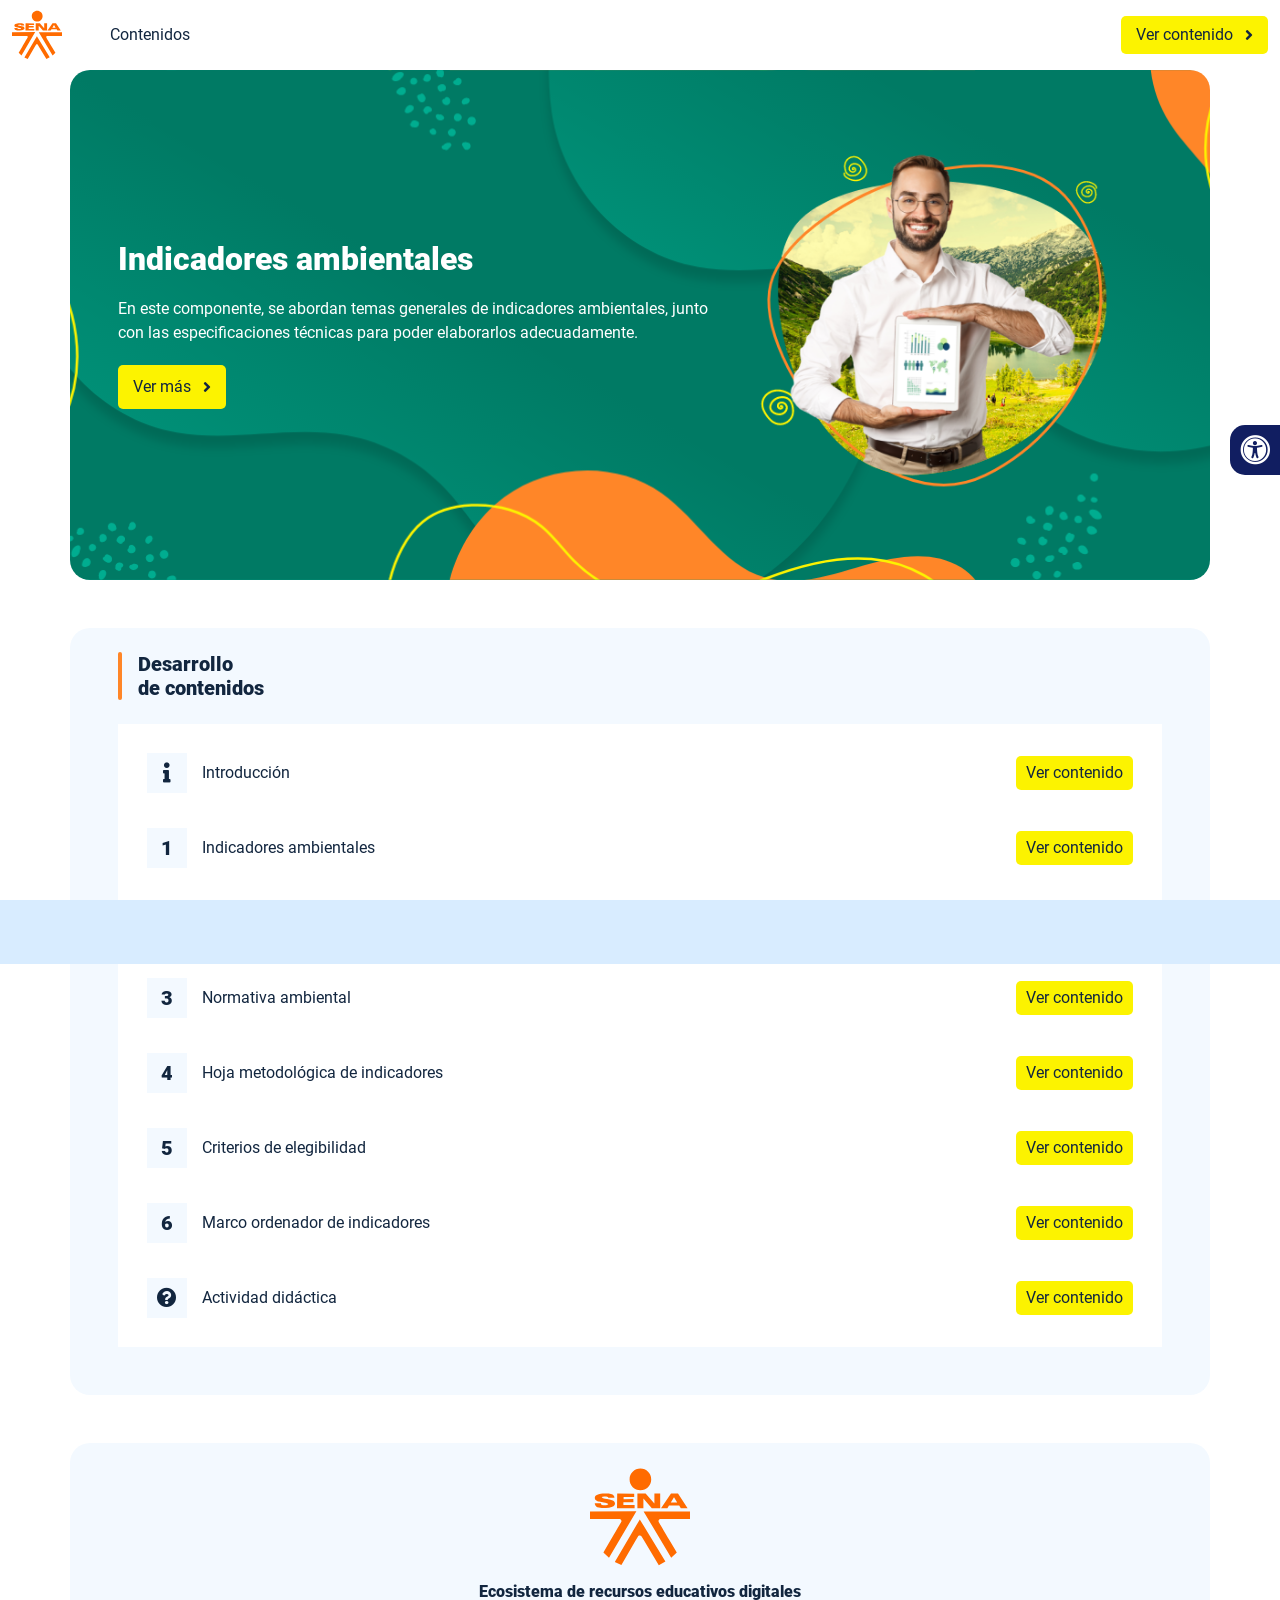
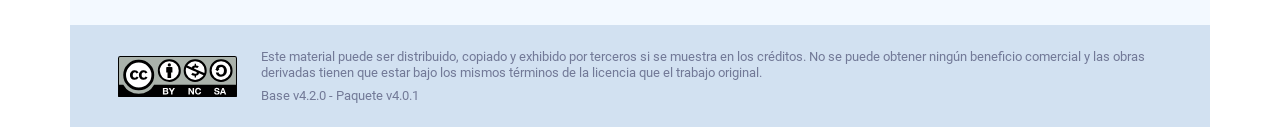
<file: index.html>
<!DOCTYPE html><html lang=""><head><meta charset="utf-8"><meta http-equiv="X-UA-Compatible" content="IE=edge"><meta name="viewport" content="width=device-width,initial-scale=1"><link rel="icon" href="favicon.ico"><title>Indicadores ambientales</title><link href="css/chunk-0c047e41.e71cb334.css" rel="prefetch"><link href="css/chunk-25b302c8.e71cb334.css" rel="prefetch"><link href="css/chunk-26fc7596.e71cb334.css" rel="prefetch"><link href="css/chunk-2d2747e2.e71cb334.css" rel="prefetch"><link href="css/chunk-32334cb6.e71cb334.css" rel="prefetch"><link href="css/chunk-3c57cd7b.e71cb334.css" rel="prefetch"><link href="css/chunk-4f2d402a.e71cb334.css" rel="prefetch"><link href="css/chunk-4fde0a08.5d24a906.css" rel="prefetch"><link href="css/chunk-515a8379.3580f8e8.css" rel="prefetch"><link href="css/chunk-59974754.7f2c544f.css" rel="prefetch"><link href="css/chunk-6e1e538a.d2f45819.css" rel="prefetch"><link href="css/chunk-766a929b.11c63eb4.css" rel="prefetch"><link href="css/chunk-f2df7d2c.e71cb334.css" rel="prefetch"><link href="css/comple.603d8cc8.css" rel="prefetch"><link href="css/creditos.0466d734.css" rel="prefetch"><link href="css/glosario.a525fd9a.css" rel="prefetch"><link href="css/referencias.3a4c94e9.css" rel="prefetch"><link href="js/actividad.6238404e.js" rel="prefetch"><link href="js/chunk-0206bfa0.e8c81aa6.js" rel="prefetch"><link href="js/chunk-0c047e41.c8bdbd77.js" rel="prefetch"><link href="js/chunk-13a6037e.a2ea4474.js" rel="prefetch"><link href="js/chunk-25b302c8.a7405f9c.js" rel="prefetch"><link href="js/chunk-26fc7596.6dd23c8a.js" rel="prefetch"><link href="js/chunk-2c06842c.17fab879.js" rel="prefetch"><link href="js/chunk-2d0e96ec.218570d7.js" rel="prefetch"><link href="js/chunk-2d208d90.238b1685.js" rel="prefetch"><link href="js/chunk-2d21d0e2.3eb74496.js" rel="prefetch"><link href="js/chunk-2d22c123.a9b45107.js" rel="prefetch"><link href="js/chunk-2d2747e2.d1a780ca.js" rel="prefetch"><link href="js/chunk-2e80bb9a.fade0fee.js" rel="prefetch"><link href="js/chunk-319206de.2563d8db.js" rel="prefetch"><link href="js/chunk-32334cb6.d324b2e3.js" rel="prefetch"><link href="js/chunk-3c57cd7b.d2172119.js" rel="prefetch"><link href="js/chunk-4cdd78c0.77c72b25.js" rel="prefetch"><link href="js/chunk-4f2d402a.ac04f83e.js" rel="prefetch"><link href="js/chunk-4fde0a08.5132d3d7.js" rel="prefetch"><link href="js/chunk-515a8379.09931d35.js" rel="prefetch"><link href="js/chunk-53ccb27e.544d5640.js" rel="prefetch"><link href="js/chunk-59974754.ac7c8e3d.js" rel="prefetch"><link href="js/chunk-6e1e538a.c19cde26.js" rel="prefetch"><link href="js/chunk-766a929b.04d9f14c.js" rel="prefetch"><link href="js/chunk-c796899c.35222a5d.js" rel="prefetch"><link href="js/chunk-e8a7823a.0a6db446.js" rel="prefetch"><link href="js/chunk-f2df7d2c.06d7fc59.js" rel="prefetch"><link href="js/chunk-fde47172.ea1feb7d.js" rel="prefetch"><link href="js/comple.90bfbe3f.js" rel="prefetch"><link href="js/creditos.a4f86393.js" rel="prefetch"><link href="js/glosario.d34ce64f.js" rel="prefetch"><link href="js/intro.57d5afdd.js" rel="prefetch"><link href="js/referencias.b9c2f786.js" rel="prefetch"><link href="js/tema1.2d95b74d.js" rel="prefetch"><link href="js/tema2.6fd7d3aa.js" rel="prefetch"><link href="js/tema3.82bfd00d.js" rel="prefetch"><link href="js/tema4.028b3f42.js" rel="prefetch"><link href="js/tema5.a52315ca.js" rel="prefetch"><link href="js/tema6.f6860963.js" rel="prefetch"><link href="css/app.0b52367f.css" rel="preload" as="style"><link href="css/chunk-vendors.9eb8a40b.css" rel="preload" as="style"><link href="js/app.a47d8e8c.js" rel="preload" as="script"><link href="js/chunk-vendors.71493ba7.js" rel="preload" as="script"><link href="css/chunk-vendors.9eb8a40b.css" rel="stylesheet"><link href="css/app.0b52367f.css" rel="stylesheet"></head><body><noscript><strong>We're sorry but Indicadores ambientales doesn't work properly without JavaScript enabled. Please enable it to continue.</strong></noscript><div id="app"></div><script src="js/chunk-vendors.71493ba7.js"></script><script src="js/app.a47d8e8c.js"></script></body></html>
</file>
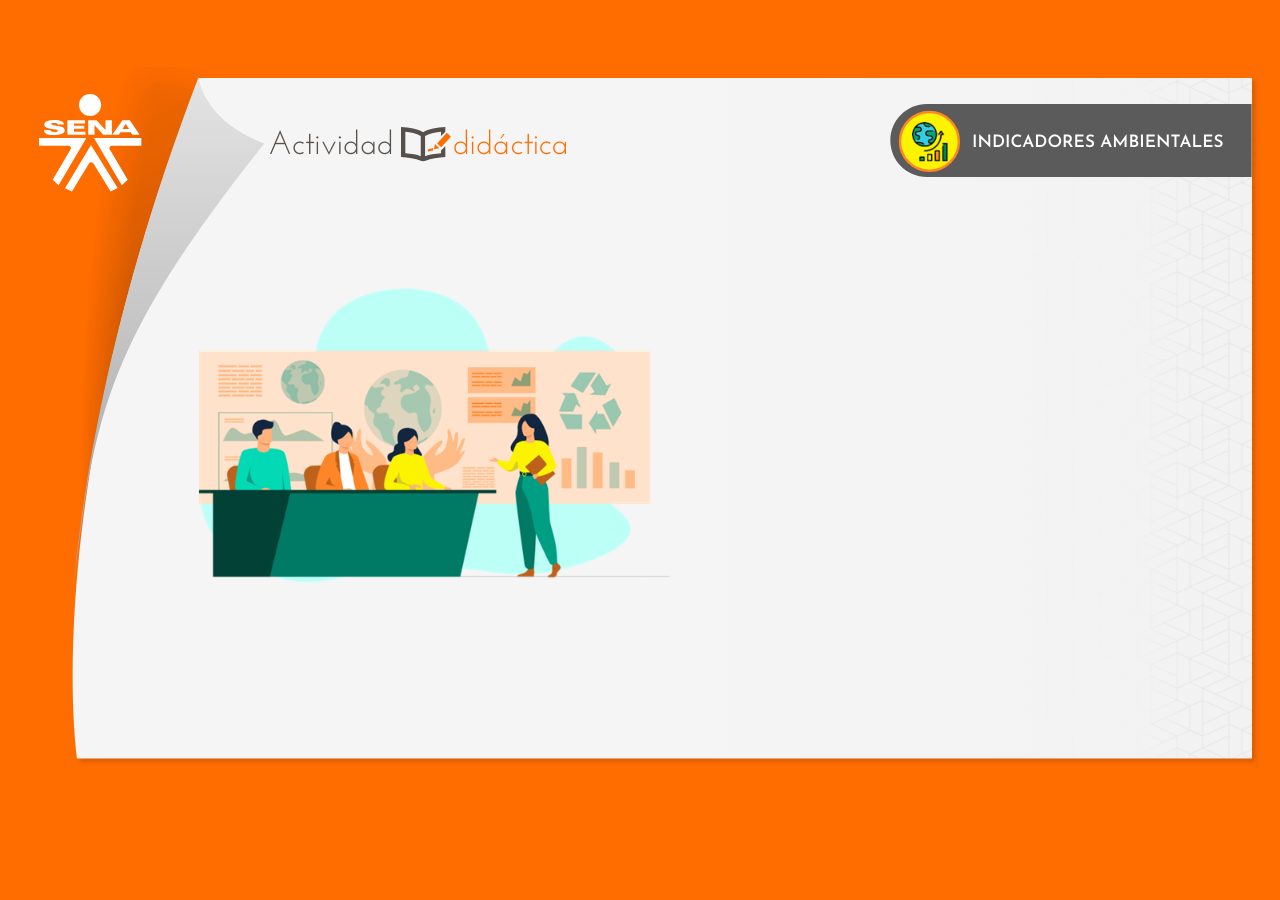
<file: actividades/actividad.html>
<!doctype html>
<html lang="es">
<head>
  <meta charset="utf-8">
  <!-- Creado con Storyline 360 - http://www.articulate.com  -->
  <!-- version: 3.57.26407.0 -->
  <title>Cuestionario de selecci&#243;n m&#250;ltiple</title>
  <meta http-equiv="x-ua-compatible" content="IE=edge"/>
  <meta name="viewport" content="width=device-width,initial-scale=1,user-scalable=no,shrink-to-fit=no,minimal-ui"/>
  <meta name="apple-mobile-web-app-capable" content="yes"/>
  <style>
    html, body { height: 100%; padding: 0; margin: 0 }
    #app { height: 100%; width: 100%; }
  </style>
  
  <script>window.THREE = { };</script>
</head>
<body style="background: #FF6C00" class="cs-HTML theme-classic">
  <!-- 360 -->
  <script>!function(e){var i=/iPhone/i,o=/iPod/i,n=/iPad/i,t=/(?=.*\bAndroid\b)(?=.*\bMobile\b)/i,d=/Android/i,s=/(?=.*\bAndroid\b)(?=.*\bSD4930UR\b)/i,b=/(?=.*\bAndroid\b)(?=.*\b(?:KFOT|KFTT|KFJWI|KFJWA|KFSOWI|KFTHWI|KFTHWA|KFAPWI|KFAPWA|KFARWI|KFASWI|KFSAWI|KFSAWA)\b)/i,r=/IEMobile/i,h=/(?=.*\bWindows\b)(?=.*\bARM\b)/i,a=/BlackBerry/i,l=/BB10/i,p=/Opera Mini/i,f=/(CriOS|Chrome)(?=.*\bMobile\b)/i,u=/(?=.*\bFirefox\b)(?=.*\bMobile\b)/i,c=new RegExp("(?:Nexus 7|BNTV250|Kindle Fire|Silk|GT-P1000)","i"),w=function(e,i){return e.test(i)},A=function(e){var A=e||navigator.userAgent,v=A.split("[FBAN");if(void 0!==v[1]&&(A=v[0]),this.apple={phone:w(i,A),ipod:w(o,A),tablet:!w(i,A)&&w(n,A),device:w(i,A)||w(o,A)||w(n,A)},this.amazon={phone:w(s,A),tablet:!w(s,A)&&w(b,A),device:w(s,A)||w(b,A)},this.android={phone:w(s,A)||w(t,A),tablet:!w(s,A)&&!w(t,A)&&(w(b,A)||w(d,A)),device:w(s,A)||w(b,A)||w(t,A)||w(d,A)},this.windows={phone:w(r,A),tablet:w(h,A),device:w(r,A)||w(h,A)},this.other={blackberry:w(a,A),blackberry10:w(l,A),opera:w(p,A),firefox:w(u,A),chrome:w(f,A),device:w(a,A)||w(l,A)||w(p,A)||w(u,A)||w(f,A)},this.seven_inch=w(c,A),this.any=this.apple.device||this.android.device||this.windows.device||this.other.device||this.seven_inch,this.phone=this.apple.phone||this.android.phone||this.windows.phone,this.tablet=this.apple.tablet||this.android.tablet||this.windows.tablet,"undefined"==typeof window)return this},v=function(){var e=new A;return e.Class=A,e};"undefined"!=typeof module&&module.exports&&"undefined"==typeof window?module.exports=A:"undefined"!=typeof module&&module.exports&&"undefined"!=typeof window?module.exports=v():"function"==typeof define&&define.amd?define("isMobile",[],e.isMobile=v()):e.isMobile=v()}(this);
    window.isMobile.apple.tablet = window.isMobile.apple.tablet ||
      (navigator.platform === 'MacIntel' && navigator.maxTouchPoints > 1);
    window.isMobile.apple.device = window.isMobile.apple.device || window.isMobile.apple.tablet;
    window.isMobile.tablet = window.isMobile.tablet || window.isMobile.apple.tablet;
    window.isMobile.any = window.isMobile.any || window.isMobile.apple.tablet;
  </script>

  <div id="focus-sink" tabindex="-1"></div>

  <div id="preso"></div>
  <script>
    window.DS = {};
    window.globals = {
      DATA_PATH_BASE: '',
      HAS_FRAME: true,
      HAS_SLIDE: true,

      lmsPresent: false,
      tinCanPresent: false,
      cmi5Present: false,
      aoSupport: false,
      scale: 'show all',
      captureRc: false,
      browserSize: 'optimal',
      bgColor: '#FF6C00',
      features: 'InsertSvgPicture,MultipleQuizTracking',
      themeName: 'classic',
      preloaderColor: '#FFFFFF',
      suppressAnalytics: false,
      productChannel: 'stable',
      publishSource: 'storyline',
      aid: 'aid|339d165a-83f3-4019-8c9a-89a78d960021',
      cid: 'ba16bc8f-794d-4713-8df5-79d97f0411b1',
      playerVersion: '3.57.26407.0',
      maxIosVideoElements: 10,

      
      parseParams: function(qs) {
        if (window.globals.parsedParams != null) {
          return window.globals.parsedParams;
        }
        qs = (qs || window.location.search.substr(1)).split('+').join(' ');
        var params = {},
            tokens,
            re = /[?&]?([^=]+)=([^&]*)/g;

        while (tokens = re.exec(qs)) {
          params[decodeURIComponent(tokens[1]).trim()] =
            decodeURIComponent(tokens[2]).trim();
        }
        window.globals.parsedParams = params;
        return params;
      }

    };

    (function() {

      var classTypes = [ 'desktop', 'mobile', 'phone', 'tablet' ];

      var addDeviceClasses = function(prefix, testObj) {
        var curr, i;
        for (i = 0; i < classTypes.length; i++) {
          curr = classTypes[i];
          if (testObj[curr]) {
            document.body.classList.add(prefix + curr);
          }
        }
      };

      var params = window.globals.parseParams(),
          isDevicePreview = params.devicepreview === '1',
          isPhoneOverride = params.deviceType === 'phone' || (isDevicePreview && params.phone == '1'),
          isTabletOverride = (params.deviceType === 'tablet' || isDevicePreview) && !isPhoneOverride,
          isMobileOverride = isPhoneOverride || isTabletOverride;

      var deviceView = {
        desktop: !window.isMobile.any && !isMobileOverride,
        mobile: window.isMobile.any || isMobileOverride,
        phone: isPhoneOverride || (window.isMobile.phone && !isTabletOverride),
        tablet: isTabletOverride || window.isMobile.tablet
      };

      window.globals.deviceView = deviceView;
      window.isMobile.desktop = !window.isMobile.any;
      window.isMobile.mobile = window.isMobile.any;

      addDeviceClasses('view-', deviceView);

    })();
  </script>
  
  <script src='story_content/user.js' type=text/javascript></script>
  <div class="slide-loader"></div>

  <script>
    if (window.globals.deviceView.isMobile) { var doc = document, loader = doc.body.querySelector('.slide-loader'); [ 1, 2, 3 ].forEach(function(n) { var d = doc.createElement('div'); d.style.backgroundColor = window.globals.preloaderColor; d.classList.add('mobile-loader-dot'); d.classList.add('dot' + n); loader.appendChild(d); }); }
  </script>

  <div class="mobile-load-title-overlay" style="display: none">
    <div class="mobile-load-title">Cuestionario de selecci&#243;n m&#250;ltiple</div>
  </div>

  <div class="mobile-chrome-warning"></div>

  <script>
    
    if (window.autoSpider && window.vInterfaceObject) {
      document.querySelector('.mobile-load-title-overlay').style.display = 'none';
    }
  </script>

  

  <link rel="stylesheet" href="html5/data/css/output.min.css" data-noprefix/>
</body>
<script src="html5/lib/scripts/bootstrapper.min.js"></script>
</html>
</file>
<file: css/chunk-0c047e41.e71cb334.css>
.horizontal-scroll__wrapper[data-v-22adfd6b]{overflow:hidden}.horizontal-scroll[data-v-22adfd6b]{display:flex;transition:transform .5s ease-in-out;align-items:center;flex-wrap:nowrap}.horizontal-scroll[data-v-22adfd6b]:not(.row){width:100%}.horizontal-scroll--item-fw[data-v-22adfd6b]>div{flex-grow:0;flex-shrink:0;width:100%;margin:0!important}
</file>
<file: css/chunk-25b302c8.e71cb334.css>
.horizontal-scroll__wrapper[data-v-22adfd6b]{overflow:hidden}.horizontal-scroll[data-v-22adfd6b]{display:flex;transition:transform .5s ease-in-out;align-items:center;flex-wrap:nowrap}.horizontal-scroll[data-v-22adfd6b]:not(.row){width:100%}.horizontal-scroll--item-fw[data-v-22adfd6b]>div{flex-grow:0;flex-shrink:0;width:100%;margin:0!important}
</file>
<file: css/chunk-26fc7596.e71cb334.css>
.horizontal-scroll__wrapper[data-v-22adfd6b]{overflow:hidden}.horizontal-scroll[data-v-22adfd6b]{display:flex;transition:transform .5s ease-in-out;align-items:center;flex-wrap:nowrap}.horizontal-scroll[data-v-22adfd6b]:not(.row){width:100%}.horizontal-scroll--item-fw[data-v-22adfd6b]>div{flex-grow:0;flex-shrink:0;width:100%;margin:0!important}
</file>
<file: css/chunk-2d2747e2.e71cb334.css>
.horizontal-scroll__wrapper[data-v-22adfd6b]{overflow:hidden}.horizontal-scroll[data-v-22adfd6b]{display:flex;transition:transform .5s ease-in-out;align-items:center;flex-wrap:nowrap}.horizontal-scroll[data-v-22adfd6b]:not(.row){width:100%}.horizontal-scroll--item-fw[data-v-22adfd6b]>div{flex-grow:0;flex-shrink:0;width:100%;margin:0!important}
</file>
<file: css/chunk-32334cb6.e71cb334.css>
.horizontal-scroll__wrapper[data-v-22adfd6b]{overflow:hidden}.horizontal-scroll[data-v-22adfd6b]{display:flex;transition:transform .5s ease-in-out;align-items:center;flex-wrap:nowrap}.horizontal-scroll[data-v-22adfd6b]:not(.row){width:100%}.horizontal-scroll--item-fw[data-v-22adfd6b]>div{flex-grow:0;flex-shrink:0;width:100%;margin:0!important}
</file>
<file: css/chunk-3c57cd7b.e71cb334.css>
.horizontal-scroll__wrapper[data-v-22adfd6b]{overflow:hidden}.horizontal-scroll[data-v-22adfd6b]{display:flex;transition:transform .5s ease-in-out;align-items:center;flex-wrap:nowrap}.horizontal-scroll[data-v-22adfd6b]:not(.row){width:100%}.horizontal-scroll--item-fw[data-v-22adfd6b]>div{flex-grow:0;flex-shrink:0;width:100%;margin:0!important}
</file>
<file: css/chunk-4f2d402a.e71cb334.css>
.horizontal-scroll__wrapper[data-v-22adfd6b]{overflow:hidden}.horizontal-scroll[data-v-22adfd6b]{display:flex;transition:transform .5s ease-in-out;align-items:center;flex-wrap:nowrap}.horizontal-scroll[data-v-22adfd6b]:not(.row){width:100%}.horizontal-scroll--item-fw[data-v-22adfd6b]>div{flex-grow:0;flex-shrink:0;width:100%;margin:0!important}
</file>
<file: css/chunk-4fde0a08.5d24a906.css>
.header[data-v-a108b06a]{position:sticky;top:0;padding-top:10px;padding-bottom:10px;background-color:#fff;z-index:10010;line-height:1.1em}.header__logo[data-v-a108b06a]{width:50px}@media (max-width:576px){.header__componente-formativo[data-v-a108b06a]{font-size:.8em}}.header__menu[data-v-a108b06a]{cursor:pointer}.header__menu span[data-v-a108b06a]{font-size:.7em;display:block;line-height:1em;text-align:center;color:#111e61}.header__menu__btn[data-v-a108b06a]{width:30px;height:30px;position:relative;margin-bottom:4px}.header__menu__btn .line-1[data-v-a108b06a],.header__menu__btn .line-2[data-v-a108b06a],.header__menu__btn .line-3[data-v-a108b06a]{height:4px;width:30px;background-color:#111e61;transform-origin:center center;position:absolute;left:0;border-radius:2px}.header__menu__btn .line-1[data-v-a108b06a]{top:4px;-webkit-animation:line-1-inactive-data-v-a108b06a .5s ease-in-out forwards;animation:line-1-inactive-data-v-a108b06a .5s ease-in-out forwards}.header__menu__btn .line-2[data-v-a108b06a]{top:13px;-webkit-animation:line-2-inactive-data-v-a108b06a .5s ease-in-out forwards;animation:line-2-inactive-data-v-a108b06a .5s ease-in-out forwards}.header__menu__btn .line-3[data-v-a108b06a]{top:22px;-webkit-animation:line-3-inactive-data-v-a108b06a .5s ease-in-out forwards;animation:line-3-inactive-data-v-a108b06a .5s ease-in-out forwards}.header__menu__btn[data-v-a108b06a]:hover{cursor:pointer}.header__menu__btn--open .line-1[data-v-a108b06a]{-webkit-animation:line-1-active-data-v-a108b06a .5s ease-in-out forwards;animation:line-1-active-data-v-a108b06a .5s ease-in-out forwards}.header__menu__btn--open .line-2[data-v-a108b06a]{-webkit-animation:line-2-active-data-v-a108b06a .5s ease-in-out forwards;animation:line-2-active-data-v-a108b06a .5s ease-in-out forwards}.header__menu__btn--open .line-3[data-v-a108b06a]{-webkit-animation:line-3-active-data-v-a108b06a .5s ease-in-out forwards;animation:line-3-active-data-v-a108b06a .5s ease-in-out forwards}@-webkit-keyframes line-1-active-data-v-a108b06a{0%{transform:translate(0) rotate(0)}50%{transform:translateY(9px) rotate(0)}to{transform:translateY(9px) rotate(45deg)}}@keyframes line-1-active-data-v-a108b06a{0%{transform:translate(0) rotate(0)}50%{transform:translateY(9px) rotate(0)}to{transform:translateY(9px) rotate(45deg)}}@-webkit-keyframes line-2-active-data-v-a108b06a{0%{transform:scale(1)}to{transform:scale(0)}}@keyframes line-2-active-data-v-a108b06a{0%{transform:scale(1)}to{transform:scale(0)}}@-webkit-keyframes line-3-active-data-v-a108b06a{0%{transform:translate(0) rotate(0)}50%{transform:translateY(-9px) rotate(0)}to{transform:translateY(-9px) rotate(-45deg)}}@keyframes line-3-active-data-v-a108b06a{0%{transform:translate(0) rotate(0)}50%{transform:translateY(-9px) rotate(0)}to{transform:translateY(-9px) rotate(-45deg)}}@-webkit-keyframes line-1-inactive-data-v-a108b06a{0%{transform:translateY(9px) rotate(45deg)}50%{transform:translateY(9px) rotate(0)}to{transform:translate(0) rotate(0)}}@keyframes line-1-inactive-data-v-a108b06a{0%{transform:translateY(9px) rotate(45deg)}50%{transform:translateY(9px) rotate(0)}to{transform:translate(0) rotate(0)}}@-webkit-keyframes line-2-inactive-data-v-a108b06a{0%{transform:scale(0)}to{transform:scale(1)}}@keyframes line-2-inactive-data-v-a108b06a{0%{transform:scale(0)}to{transform:scale(1)}}@-webkit-keyframes line-3-inactive-data-v-a108b06a{0%{transform:translateY(-9px) rotate(-45deg)}50%{transform:translateY(-9px) rotate(0)}to{transform:translate(0) rotate(0)}}@keyframes line-3-inactive-data-v-a108b06a{0%{transform:translateY(-9px) rotate(-45deg)}50%{transform:translateY(-9px) rotate(0)}to{transform:translate(0) rotate(0)}}
</file>
<file: css/chunk-515a8379.3580f8e8.css>
.banner-interno{position:relative}.banner-interno__fondo{position:absolute;top:0;bottom:-50px;left:0;right:0;background-color:#009e83;background-size:cover;background-position:50%}.banner-interno__titulo{display:flex;align-items:center}.banner-interno__titulo__icono{display:block;width:32px;height:32px;border-radius:50%;background-color:#fff;position:relative}.banner-interno__titulo__icono i{color:#009e83;position:absolute;left:50%;top:50%;transform:translate(-50%,-50%)}.banner-interno__titulo h1,.banner-interno__titulo h2,.banner-interno__titulo h3,.banner-interno__titulo h4,.banner-interno__titulo h5,.banner-interno__titulo h6{color:#fff;line-height:1.1em}
</file>
<file: css/chunk-59974754.7f2c544f.css>
.aside-menu{position:sticky;top:70px;flex:0 0 0;width:0;min-height:calc(100vh - 70px);max-height:calc(100vh - 70px);background-color:#f3f9ff;transition:flex .5s ease-in-out,width .5s ease-in-out;overflow-x:hidden;z-index:100001}.aside-menu a{color:#111e61}.aside-menu--open{flex:0 0 300px;width:300px}.aside-menu__content{width:300px;display:flex;flex-direction:column;justify-content:space-between;min-height:calc(100vh - 70px);max-height:calc(100vh - 70px);border-right:1px solid #d8ecff}@media (max-height:800px){.aside-menu__content{min-height:800px;max-height:800px;overflow-y:auto}}.aside-menu__header{padding:10px;text-align:center;background-color:#d8ecff}.aside-menu__header h4{margin:0}.aside-menu__menu{overflow-y:auto;flex-grow:1;list-style:none;padding-left:0;margin-bottom:0}.aside-menu__menu__item--active .aside-menu__menu__item__lnk,.aside-menu__menu__item--active .aside-menu__sec-menu__item__lnk{background-color:#d8ecff;font-weight:700}.aside-menu__menu__item--sub-menu:hover,.aside-menu__menu__item:hover,.aside-menu__sec-menu__item:hover{background-color:#d8ecff}.aside-menu__menu__item--sub-menu{padding-left:10px}.aside-menu__menu__item--sub-menu--active .aside-menu__menu__item__lnk,.aside-menu__menu__item--sub-menu--active .aside-menu__sec-menu__item__lnk{background-color:#d8ecff;font-weight:700;position:relative}.aside-menu__menu__item--sub-menu--active .aside-menu__menu__item__lnk:before,.aside-menu__menu__item--sub-menu--active .aside-menu__sec-menu__item__lnk:before{content:"";display:block;position:absolute;left:0;bottom:0;top:0;width:4px;border-radius:2px;background-color:#ff8628}.aside-menu__menu__item__lnk,.aside-menu__sec-menu__item__lnk{display:flex;align-items:center;padding:10px 15px;line-height:1.1em}.aside-menu__menu__item__lnk i,.aside-menu__menu__item__lnk span,.aside-menu__sec-menu__item__lnk i,.aside-menu__sec-menu__item__lnk span{margin-right:10px}.aside-menu__menu__item__lnk i:last-child,.aside-menu__menu__item__lnk span:last-child,.aside-menu__sec-menu__item__lnk i:last-child,.aside-menu__sec-menu__item__lnk span:last-child{margin-right:0}.aside-menu__sec-menu{background-color:#d8ecff;padding:10px 0;flex-shrink:0;margin-bottom:0}.aside-menu__sec-menu__item{padding:10px 15px}.aside-menu__sec-menu__item__lnk{padding:0;border-radius:1em}.aside-menu__sec-menu__item__lnk i{display:block;width:2em;height:2em;padding:.5em 0;text-align:center;background-color:#fff;border-radius:50%}.aside-menu__sec-menu__item__lnk:hover{background-color:#fff}@media (max-width:992px){.aside-menu{position:fixed;top:70px}}@media (max-width:576px){.aside-menu__sec-menu{padding-bottom:110px}}
</file>
<file: css/chunk-6e1e538a.d2f45819.css>
.accesibilidad[data-v-4f6b7c58]{position:fixed;right:0;top:50vh;height:50px;background-color:#111e61;border-top-left-radius:15px;border-bottom-left-radius:15px;transform:translateY(-50%) translateX(100%) translateX(-50px);overflow:hidden;transition:transform .3s ease-in-out,height .3s ease-in-out}.accesibilidad[data-v-4f6b7c58]:hover{transform:translateY(-50%) translateX(0);height:12.75rem}.accesibilidad [data-v-4f6b7c58]{color:#fff}.accesibilidad__menu__content .accesibilidad__menu__item[data-v-4f6b7c58]{cursor:pointer}.accesibilidad__menu__content .accesibilidad__menu__item[data-v-4f6b7c58]:hover{background-color:#273685}.accesibilidad__menu__content .accesibilidad__menu__item[data-v-4f6b7c58]:last-child{border:none}.accesibilidad__menu__item[data-v-4f6b7c58]{display:flex;align-items:center;padding:10px;border-bottom:1px solid #273685;line-height:1em;-webkit-user-select:none;-moz-user-select:none;-ms-user-select:none;user-select:none}.accesibilidad__menu i[data-v-4f6b7c58]{font-size:30px;font-style:normal;margin-right:10px;line-height:1em}.accesibilidad__menu img[data-v-4f6b7c58]{width:30px;margin-right:10px}
</file>
<file: css/chunk-766a929b.11c63eb4.css>
.barra-avance{display:flex;align-items:center;justify-content:space-between;position:fixed;bottom:0;left:0;width:100%;padding:10px;background-color:#d8ecff;transition:transform .5s ease-in-out;z-index:100000}.barra-avance__barra{margin:0 20px;flex:1;position:relative;max-width:800px}.barra-avance__barra--amarilla,.barra-avance__barra--blanca{height:4px}.barra-avance__barra--amarilla:after,.barra-avance__barra--amarilla:before,.barra-avance__barra--blanca:after,.barra-avance__barra--blanca:before{content:"";display:block;width:10px;height:10px;border-radius:50%;position:absolute;top:50%}.barra-avance__barra--amarilla:before,.barra-avance__barra--blanca:before{left:0;transform:translate(-50%,-50%)}.barra-avance__barra--amarilla:after,.barra-avance__barra--blanca:after{right:0;transform:translate(50%,-50%)}.barra-avance__barra--blanca,.barra-avance__barra--blanca:after,.barra-avance__barra--blanca:before{background-color:#fff}.barra-avance__barra--amarilla{position:absolute;width:100%;top:0;background-color:#fcf300}.barra-avance__barra--amarilla:after,.barra-avance__barra--amarilla:before{background-color:#fcf300}.barra-avance__boton--regresar{background-color:#b0c0d2}.barra-avance__boton--regresar span{color:#111e61!important}.barra-avance__boton--disable{opacity:0;pointer-events:none}.barra-avance--open{transform:translateY(0)}.barra-avance--close{transform:translateY(100%)}
</file>
<file: css/chunk-f2df7d2c.e71cb334.css>
.horizontal-scroll__wrapper[data-v-22adfd6b]{overflow:hidden}.horizontal-scroll[data-v-22adfd6b]{display:flex;transition:transform .5s ease-in-out;align-items:center;flex-wrap:nowrap}.horizontal-scroll[data-v-22adfd6b]:not(.row){width:100%}.horizontal-scroll--item-fw[data-v-22adfd6b]>div{flex-grow:0;flex-shrink:0;width:100%;margin:0!important}
</file>
<file: css/comple.603d8cc8.css>
.banner-interno{position:relative}.banner-interno__fondo{position:absolute;top:0;bottom:-50px;left:0;right:0;background-color:#009e83;background-size:cover;background-position:50%}.banner-interno__titulo{display:flex;align-items:center}.banner-interno__titulo__icono{display:block;width:32px;height:32px;border-radius:50%;background-color:#fff;position:relative}.banner-interno__titulo__icono i{color:#009e83;position:absolute;left:50%;top:50%;transform:translate(-50%,-50%)}.banner-interno__titulo h1,.banner-interno__titulo h2,.banner-interno__titulo h3,.banner-interno__titulo h4,.banner-interno__titulo h5,.banner-interno__titulo h6{color:#fff;line-height:1.1em}.complementario__enlaces{display:flex;justify-content:center;flex-wrap:wrap}.complementario__enlaces a{margin:0 5px}.complementario__btn{font-size:1.5em;line-height:1em}table{width:calc(100% - 1px);min-width:800px}table thead{background-color:#d8ecff}table thead th{border-color:#d8ecff}table td,table th{padding:25px 20px;text-align:center}table td:first-child,table th:first-child{text-align:left}
</file>
<file: css/creditos.0466d734.css>
.banner-interno{position:relative}.banner-interno__fondo{position:absolute;top:0;bottom:-50px;left:0;right:0;background-color:#009e83;background-size:cover;background-position:50%}.banner-interno__titulo{display:flex;align-items:center}.banner-interno__titulo__icono{display:block;width:32px;height:32px;border-radius:50%;background-color:#fff;position:relative}.banner-interno__titulo__icono i{color:#009e83;position:absolute;left:50%;top:50%;transform:translate(-50%,-50%)}.banner-interno__titulo h1,.banner-interno__titulo h2,.banner-interno__titulo h3,.banner-interno__titulo h4,.banner-interno__titulo h5,.banner-interno__titulo h6{color:#fff;line-height:1.1em}.creditos-vista .tarjeta.credito{background-color:#d2e1f1}.creditos{color:#727997;overflow-x:auto}.creditos__item{min-width:490px}.creditos p{line-height:1.3em;margin-bottom:0;color:#727997}.creditos__titulo{font-weight:700;background-color:#d2e1f1;padding:5px 10px;border-top-radius:5px;border-top-left-radius:5px;border-top-right-radius:5px}.creditos table td,.creditos table th{border-color:#d2e1f1}
</file>
<file: css/glosario.a525fd9a.css>
.banner-interno{position:relative}.banner-interno__fondo{position:absolute;top:0;bottom:-50px;left:0;right:0;background-color:#009e83;background-size:cover;background-position:50%}.banner-interno__titulo{display:flex;align-items:center}.banner-interno__titulo__icono{display:block;width:32px;height:32px;border-radius:50%;background-color:#fff;position:relative}.banner-interno__titulo__icono i{color:#009e83;position:absolute;left:50%;top:50%;transform:translate(-50%,-50%)}.banner-interno__titulo h1,.banner-interno__titulo h2,.banner-interno__titulo h3,.banner-interno__titulo h4,.banner-interno__titulo h5,.banner-interno__titulo h6{color:#fff;line-height:1.1em}.glosario__letra-item{display:flex}.glosario__letra-item__texto{padding-top:5px}.glosario__letra-item__letra__icono{width:32px;height:32px;position:relative;line-height:1em;border-radius:50%;background-color:#d2e1f1}.glosario__letra-item__letra__icono span{position:absolute;left:50%;top:50%;transform:translate(-50%,-50%);font-size:1.1em;font-weight:900}
</file>
<file: css/referencias.3a4c94e9.css>
.banner-interno{position:relative}.banner-interno__fondo{position:absolute;top:0;bottom:-50px;left:0;right:0;background-color:#009e83;background-size:cover;background-position:50%}.banner-interno__titulo{display:flex;align-items:center}.banner-interno__titulo__icono{display:block;width:32px;height:32px;border-radius:50%;background-color:#fff;position:relative}.banner-interno__titulo__icono i{color:#009e83;position:absolute;left:50%;top:50%;transform:translate(-50%,-50%)}.banner-interno__titulo h1,.banner-interno__titulo h2,.banner-interno__titulo h3,.banner-interno__titulo h4,.banner-interno__titulo h5,.banner-interno__titulo h6{color:#fff;line-height:1.1em}.referencias__item:last-child hr{display:none}.referencias__item a{color:#2196f3;text-decoration:underline;overflow-wrap:break-word}
</file>
<file: css/app.0b52367f.css>
*,:after,:before{box-sizing:inherit}html{height:100%;line-height:1.15;box-sizing:border-box;-webkit-font-smoothing:antialiased;-moz-osx-font-smoothing:grayscale;-webkit-text-size-adjust:100%;-ms-text-size-adjust:100%;text-rendering:optimizeLegibility}a,abbr,acronym,address,applet,article,aside,audio,b,big,blockquote,body,canvas,caption,center,cite,code,dd,del,details,dfn,div,dl,dt,em,embed,fieldset,figcaption,figure,footer,form,h1,h2,h3,h4,h5,h6,header,hgroup,html,i,iframe,img,ins,kbd,label,legend,li,mark,menu,nav,object,ol,output,p,pre,q,ruby,s,samp,section,small,span,strike,strong,sub,summary,sup,table,tbody,td,tfoot,th,thead,time,tr,tt,u,ul,var,video{margin:0;padding:0;border:0;outline:0;background:transparent;vertical-align:baseline}article,aside,details,figcaption,figure,footer,header,main,menu,nav,section,summary{display:block}[hidden],template{display:none}hr{box-sizing:content-box;height:0;border-bottom:1px solid #e8e8e8;border-left:0;border-right:0;border-top:0;margin:1.5em 0;overflow:visible}[hidden]{display:none}a{font-family:Roboto,sans-serif;font-size:1em;font-weight:400;text-decoration:none;color:#12263f;background-color:transparent;transition:all .15s ease-in-out;-webkit-text-decoration-skip:objects}a:active,a:hover{outline-width:0}a:active,a:focus,a:hover{color:#001f19}[type=button],[type=reset],[type=submit],button{-webkit-appearance:none;-moz-appearance:none;appearance:none;cursor:pointer;display:inline-block;vertical-align:middle;border:0;border-radius:5px;color:#12263f;background-color:#fcf300;font-family:Roboto,sans-serif;font-weight:400;font-size:1em;-webkit-font-smoothing:antialiased;line-height:1em;white-space:nowrap;text-decoration:none;text-transform:none;padding:.75em 1.5em;margin:0;-webkit-user-select:none;-moz-user-select:none;-ms-user-select:none;user-select:none;overflow:visible;transition:background-color .15s ease-in-out}[type=button]:focus,[type=button]:hover,[type=reset]:focus,[type=reset]:hover,[type=submit]:focus,[type=submit]:hover,button:focus,button:hover{background-color:#fcf300;color:#12263f}[type=button]:disabled,[type=reset]:disabled,[type=submit]:disabled,button:disabled{cursor:not-allowed;opacity:.5}[type=button]:disabled:hover,[type=reset]:disabled:hover,[type=submit]:disabled:hover,button:disabled:hover{background-color:#fcf300}input,select,textarea{margin:0;display:block;font-family:Roboto,sans-serif;font-size:16px}input{overflow:visible}[type=color],[type=date],[type=datetime-local],[type=datetime],[type=email],[type=month],[type=number],[type=password],[type=search],[type=tel],[type=text],[type=time],[type=url],[type=week],input:not([type]),select,select[multiple],textarea{background-color:#fff;border:1px solid #e8e8e8;border-radius:5px;box-shadow:inset 0 1px 3px rgba(0,0,0,.06);box-sizing:inherit;margin-bottom:.75em;padding:.5em;transition:border-color .15s ease-in-out;width:100%}[type=color]:hover,[type=date]:hover,[type=datetime-local]:hover,[type=datetime]:hover,[type=email]:hover,[type=month]:hover,[type=number]:hover,[type=password]:hover,[type=search]:hover,[type=tel]:hover,[type=text]:hover,[type=time]:hover,[type=url]:hover,[type=week]:hover,input:not([type]):hover,select:hover,select[multiple]:hover,textarea:hover{border-color:shade(#e8e8e8,20%)}[type=color]:focus,[type=date]:focus,[type=datetime-local]:focus,[type=datetime]:focus,[type=email]:focus,[type=month]:focus,[type=number]:focus,[type=password]:focus,[type=search]:focus,[type=tel]:focus,[type=text]:focus,[type=time]:focus,[type=url]:focus,[type=week]:focus,input:not([type]):focus,select:focus,select[multiple]:focus,textarea:focus{border-color:#ff8628;box-shadow:inset 0 1px 3px rgba(0,0,0,.06),0 0 5px rgba(0,133,110,.7);outline:none}[type=color]:disabled,[type=date]:disabled,[type=datetime-local]:disabled,[type=datetime]:disabled,[type=email]:disabled,[type=month]:disabled,[type=number]:disabled,[type=password]:disabled,[type=search]:disabled,[type=tel]:disabled,[type=text]:disabled,[type=time]:disabled,[type=url]:disabled,[type=week]:disabled,input:not([type]):disabled,select:disabled,select[multiple]:disabled,textarea:disabled{background-color:shade(#fff,5%);cursor:not-allowed}[type=color]:disabled:hover,[type=date]:disabled:hover,[type=datetime-local]:disabled:hover,[type=datetime]:disabled:hover,[type=email]:disabled:hover,[type=month]:disabled:hover,[type=number]:disabled:hover,[type=password]:disabled:hover,[type=search]:disabled:hover,[type=tel]:disabled:hover,[type=text]:disabled:hover,[type=time]:disabled:hover,[type=url]:disabled:hover,[type=week]:disabled:hover,input:not([type]):disabled:hover,select:disabled:hover,select[multiple]:disabled:hover,textarea:disabled:hover{border:1px solid #e8e8e8}select{text-transform:none;max-width:100%;border-radius:5px}::-webkit-file-upload-button{background-color:#fcf300;border:none;cursor:pointer;color:#12263f;border-radius:5px;padding:.75em 1.5em}::-webkit-file-upload-button:hover{background-color:#fcf300}optgroup{font-weight:700}fieldset{border:1px solid #e8e8e8;background-color:transparent;padding:1.5em;-webkit-margin-start:0;-webkit-margin-end:0;-webkit-padding-before:1.5em;-webkit-padding-start:1.5em;-webkit-padding-end:1.5em;-webkit-padding-after:1.5em}legend{box-sizing:border-box;color:inherit;display:table;max-width:100%;padding:0;white-space:normal;font-weight:600;-webkit-padding-start:0;-webkit-padding-end:0}label,legend{margin-bottom:.375em}label{display:block;font-size:1em;font-family:Roboto,sans-serif;font-weight:900}textarea{overflow:auto;resize:vertical}[type=checkbox],[type=radio]{box-sizing:border-box;padding:0;display:inline;margin-right:.375em}[type=number]::-webkit-inner-spin-button,[type=number]::-webkit-outer-spin-button{height:auto}[type=search]{-webkit-appearance:textfield;outline-offset:-2px}[type=search]::-webkit-search-cancel-button,[type=search]::-webkit-search-decoration{-webkit-appearance:none;-moz-appearance:none}::-moz-placeholder{color:#999}:-ms-input-placeholder{color:#999}::placeholder{color:#999}::-webkit-file-upload-button{-webkit-appearance:button;-moz-appearance:button;font:inherit}[type=file]{margin-bottom:.75em;width:100%}[type=button],[type=reset],[type=submit],button{-webkit-appearance:button}[type=button]::-moz-focus-inner,[type=reset]::-moz-focus-inner,[type=submit]::-moz-focus-inner,button::-moz-focus-inner{border-style:none;padding:0}[type=button]:-moz-focusring,[type=reset]:-moz-focusring,[type=submit]:-moz-focusring,button:-moz-focusring{outline:1px dotted ButtonText}progress{vertical-align:baseline}ol,ul{list-style:none;margin-bottom:1em}dt{font-weight:700}figure,img,picture,svg{margin:0;width:100%;max-width:100%}figcaption{display:block;background-color:#e8e8e8;padding:.75em 1.5em;font-size:.8em;font-weight:700}img,svg{display:block;border-style:none}svg:not(:root){overflow:hidden}audio,canvas,progress,video{display:inline-block}audio:not([controls]){display:none;height:0}template{display:none}table{border-collapse:collapse;border-spacing:0;table-layout:fixed;width:100%}td,th,tr{vertical-align:middle}td,th{border:1px solid #e8e8e8;padding:.75em}th{font-size:.875em;line-height:1.2}td{line-height:1.5}body{font-size:16px;font-weight:400;line-height:1.5}body,h1,h2,h3,h4,h5,h6{color:#12263f;font-family:Roboto,sans-serif}h1,h2,h3,h4,h5,h6{font-weight:900;line-height:1.2;margin:0 0 .75em}h1{font-size:2em}h2{font-size:1.5em}h3{font-size:1.25em}h4{font-size:1.125em}h5{font-size:1em}h6{font-size:.875em}p{font-family:Roboto,sans-serif;font-size:1em;font-weight:400;line-height:1.5;color:#12263f;margin-bottom:1em}b,strong{font-weight:700}dfn,em,i{font-style:italic}br{line-height:2em}u{text-decoration:underline}code,kbd,pre,samp{color:#727997;font-family:Lucida Console,Courier New,monospace;font-size:1em}sub,sup{font-size:75%;line-height:0;position:relative;vertical-align:baseline}sub{bottom:-.25em}sup{top:-.5em}small{font-size:80%}mark{background-color:#ffeb3b;color:#000}abbr[title]{border-bottom:none;text-decoration:underline;-webkit-text-decoration:underline dotted;text-decoration:underline dotted}blockquote,q{quotes:none}::selection{background:#2196f3!important;color:#fff!important;text-shadow:none}::-moz-selection{background:#2196f3!important;color:#fff!important;text-shadow:none}img::selection{background:transparent}img::-moz-selection{background:transparent}body{-webkit-tap-highlight-color:#2196F3!important}details,menu{display:block}summary{display:list-item}@media print{*,:after,:before,:first-letter,:first-line{background:transparent!important;color:#000!important;box-shadow:none!important;text-shadow:none!important}a,a:visited{text-decoration:underline}a[href]:after{content:" (" attr(href) ")"}a abbr[title]:after{content:" (" attr(title) ")"}a[href^="#"]:after,a[href^="javascript:"]:after{content:""}blockquote,pre{border:1px solid #999;page-break-inside:avoid}thead{display:table-header-group}img,tr{page-break-inside:avoid}img{max-width:100%!important}h2,h3,p{orphans:3;widows:3}h2,h3{page-break-after:avoid}}.acordion{position:relative}.acordion__header{display:flex;align-items:center;margin-bottom:25px;cursor:pointer;justify-content:space-between}.acordion__accion__btn--a,.acordion__accion__btn--b{width:40px;height:40px;border-radius:50%;position:relative}.acordion__accion__btn--a i,.acordion__accion__btn--b i{position:absolute;top:50%;left:50%;transform:translate(-50%,-50%)}.acordion__accion__btn--a{background-color:#fff;box-shadow:0 3px 5px 0 rgba(17,30,97,.3)}.acordion__accion__btn--b{border:1px solid #111e61}.acordion__contenido{overflow:hidden;transition:height .5s ease-in-out}.acordion .indicador__container{transform:translateY(15px)}.bloque-texto-a{position:relative}.bloque-texto-a:before{content:"";display:block;position:absolute;top:0;bottom:0;left:50%;right:0}.bloque-texto-a>div{position:relative}.bloque-texto-a__texto{background-color:#fff}.bloque-texto-a p{margin:0}.bloque-texto-a.color-primario{background-color:#b8fff3}.bloque-texto-a.color-primario:before{background-color:#009e83}.bloque-texto-a.color-secundario{background-color:#00e0b8}.bloque-texto-a.color-secundario:before{background-color:#007a64}.bloque-texto-a.color-acento-contenido{background-color:#ffcea8}.bloque-texto-a.color-acento-contenido:before{background-color:#ff8628}.bloque-texto-a.color-acento-botones{background-color:#fffb96}.bloque-texto-a.color-acento-botones:before{background-color:#fcf300}.bloque-texto-b{position:relative}.bloque-texto-b:before{content:"";display:block;position:absolute;top:40%;bottom:0;left:35%;right:0}.bloque-texto-b__texto{position:relative}.bloque-texto-b__texto *{display:inline}.bloque-texto-b i{font-size:2.5em;color:#ff8628}.bloque-texto-b i:first-of-type{margin-right:15px}.bloque-texto-b i:last-of-type{margin-left:15px;vertical-align:text-top}.bloque-texto-b.color-primario:before{background-color:#009e83}.bloque-texto-b.color-secundario:before{background-color:#007a64}.bloque-texto-b.color-acento-contenido:before{background-color:#ff8628}.bloque-texto-b.color-acento-botones:before{background-color:#fcf300}.bloque-texto-c i{font-size:2.5em;color:#ff8628}.bloque-texto-c:after{content:"";display:block;width:30px;height:30px;background-color:#ff8628;position:relative;left:calc(100% - 30px)}.bloque-texto-c.color-primario{background-color:#009e83}.bloque-texto-c.color-secundario{background-color:#007a64}.bloque-texto-c.color-acento-contenido{background-color:#ff8628}.bloque-texto-c.color-acento-botones{background-color:#fcf300}.bloque-texto-d{border-top:1px solid #ff8628;position:relative}.bloque-texto-d:before{content:"";display:block;position:absolute;top:40%;bottom:0;left:35%;right:0}.bloque-texto-d__texto{position:relative}.bloque-texto-d__texto *{display:inline}.bloque-texto-d i{font-size:2.5em;color:#ff8628}.bloque-texto-d i:first-of-type{margin-right:15px}.bloque-texto-d i:last-of-type{margin-left:15px;vertical-align:text-top}.bloque-texto-d__autor,.bloque-texto-e__autor{text-align:right;position:relative}.bloque-texto-d.color-primario:before{background-color:#009e83}.bloque-texto-d.color-secundario:before{background-color:#007a64}.bloque-texto-d.color-acento-contenido:before{background-color:#ff8628}.bloque-texto-d.color-acento-botones:before{background-color:#fcf300}.bloque-texto-e__texto *{display:inline}.bloque-texto-e i{font-size:2.5em;color:#ff8628}.bloque-texto-e i:first-of-type{margin-right:15px}.bloque-texto-e i:last-of-type{margin-left:15px;vertical-align:text-top}.bloque-texto-e.color-primario{background-color:#009e83}.bloque-texto-e.color-secundario{background-color:#007a64}.bloque-texto-e.color-acento-contenido{background-color:#ff8628}.bloque-texto-e.color-acento-botones{background-color:#fcf300}.bloque-texto-f{display:flex;flex-direction:column;position:relative;padding-bottom:50px}.bloque-texto-f:before{content:"";display:block;position:absolute;top:0;left:0;right:0;bottom:50px}.bloque-texto-f__comillas{position:static}.bloque-texto-f__comillas i{position:absolute;font-size:2.5em;color:#ff8628}.bloque-texto-f__comillas i:first-of-type{margin-right:15px;top:0;left:40px;transform:translate(-50%,-50%)}.bloque-texto-f__comillas i:last-of-type{margin-left:15px;vertical-align:text-top;top:calc(100% - 50px);right:10px;margin:0;transform:translate(-50%,-50%)}.bloque-texto-f__texto{position:relative}.bloque-texto-f__texto *{display:inline}.bloque-texto-f__autor{text-align:center;position:relative}.bloque-texto-f__avatar{position:relative;height:50px}.bloque-texto-f__avatar__img{background-color:#fff;position:absolute;top:0;left:50%;transform:translateX(-50%);width:100px;border-radius:50%;overflow:hidden;border:5px solid #fff;box-shadow:0 0 10px 0 rgba(0,0,0,.3)}.bloque-texto-f.color-primario:before{background-color:#009e83}.bloque-texto-f.color-secundario:before{background-color:#007a64}.bloque-texto-f.color-acento-contenido:before{background-color:#ff8628}.bloque-texto-f.color-acento-botones:before{background-color:#fcf300}.bloque-texto-g{position:relative;display:flex;justify-content:flex-end}.bloque-texto-g__img{width:50%;position:absolute;top:0;left:0;bottom:0;background-position:50%;background-size:cover}.bloque-texto-g__texto{position:relative;width:60%;background-color:hsla(0,0%,100%,.95)}.bloque-texto-g__texto *{display:inline}@media (max-width:992px){.bloque-texto-g{padding-top:40%!important}.bloque-texto-g__img{width:100%;height:50%}.bloque-texto-g__texto{width:100%}}@media (max-width:576px){.bloque-texto-g{padding-top:200px!important}.bloque-texto-g__img{height:250px}}.bloque-texto-g.color-primario{background-color:#009e83}.bloque-texto-g.color-secundario{background-color:#007a64}.bloque-texto-g.color-acento-contenido{background-color:#ff8628}.bloque-texto-g.color-acento-botones{background-color:#fcf300}.tabs-a__tab{display:block;width:100%;text-align:left;background-color:#d8ecff;padding:15px 20px;border-radius:5px;color:#111e61;line-height:1.2em}.tabs-a__tab__text{overflow:hidden;text-overflow:ellipsis}.tabs-a__tab:last-child{margin-bottom:0!important}.tabs-a__tab:active,.tabs-a__tab:focus,.tabs-a__tab:hover{color:#111e61}.tabs-a__tab__selected{font-weight:700}@media (min-width:992px){.tabs-a__tab__selected{position:relative}.tabs-a__tab__selected:before{content:"";display:block;position:absolute;right:0;top:50%;width:15px;height:15px;transform:translate(5px,-50%) rotate(45deg);background-color:#fcf300}}.tabs-a__content-item{opacity:0}.tabs-a__content-item--active{-webkit-animation:tab-content-active .5s ease-in-out forwards;animation:tab-content-active .5s ease-in-out forwards}.tabs-a.color-primario .tabs-a__tab:active,.tabs-a.color-primario .tabs-a__tab:focus,.tabs-a.color-primario .tabs-a__tab:hover,.tabs-a.color-primario .tabs-a__tab__selected{background-color:#009e83;color:#fff}.tabs-a.color-primario .tabs-a__tab__selected:before{background-color:#009e83}.tabs-a.color-secundario .tabs-a__tab:active,.tabs-a.color-secundario .tabs-a__tab:focus,.tabs-a.color-secundario .tabs-a__tab:hover,.tabs-a.color-secundario .tabs-a__tab__selected{background-color:#007a64;color:#fff}.tabs-a.color-secundario .tabs-a__tab__selected:before{background-color:#007a64}.tabs-a.color-acento-contenido .tabs-a__tab:active,.tabs-a.color-acento-contenido .tabs-a__tab:focus,.tabs-a.color-acento-contenido .tabs-a__tab:hover,.tabs-a.color-acento-contenido .tabs-a__tab__selected{background-color:#ff8628;color:#12263f}.tabs-a.color-acento-contenido .tabs-a__tab__selected:before{background-color:#ff8628}.tabs-a.color-acento-botones .tabs-a__tab:active,.tabs-a.color-acento-botones .tabs-a__tab:focus,.tabs-a.color-acento-botones .tabs-a__tab:hover,.tabs-a.color-acento-botones .tabs-a__tab__selected{background-color:#fcf300;color:#fff}.tabs-a.color-acento-botones .tabs-a__tab__selected:before{background-color:#fcf300}@-webkit-keyframes tab-content-active{0%{opacity:0}to{opacity:1}}@keyframes tab-content-active{0%{opacity:0}to{opacity:1}}.tabs-b{border-bottom:1px solid #afafaf}.tabs-b__tab{display:flex;flex-direction:column;align-items:center;padding:20px;background-color:#f6f6f6;border-right:2px solid #afafaf;border-bottom:2px solid #afafaf;cursor:pointer}.tabs-b__tab:active,.tabs-b__tab:focus,.tabs-b__tab:hover{background-color:#e8e8e8}.tabs-b__tab:last-child{border-right:none}.tabs-b__tab__icon{width:50px;margin-bottom:20px}.tabs-b__tab__title{text-align:center;font-size:.875em;line-height:1.1em;display:flex;height:100%;align-items:center}.tabs-b__tab--active{border-top:5px solid!important;border-bottom:none}.tabs-b__tab--active,.tabs-b__tab--active:active,.tabs-b__tab--active:focus,.tabs-b__tab--active:hover{background-color:transparent}.tabs-b__tab--active .tabs-b__tab__title{font-weight:700}@media (min-width:576px) and (max-width:992px){.tabs-b__tab{border-top:2px solid #afafaf}.tabs-b__tab:first-child{border-left:2px solid #afafaf}.tabs-b__tab:last-child{border-right:2px solid #afafaf}.tabs-b__tab:nth-child(4){border-left:2px solid #afafaf}.tabs-b__tab:nth-child(n+4){border-top:none}.tabs-b__tab--active:nth-child(-n+3){border-bottom:2px solid #afafaf}}@media (max-width:576px){.tabs-b__tab:last-child{border-right:2px solid #afafaf}.tabs-b__tab:nth-child(-n+2){border-top:2px solid #afafaf}.tabs-b__tab:nth-child(odd){border-left:2px solid #afafaf}}.tabs-b.color-primario .tabs-b__tab--active{border-top-color:#009e83!important}.tabs-b.color-secundario .tabs-b__tab--active{border-top-color:#007a64!important}.tabs-b.color-acento-contenido .tabs-b__tab--active{border-top-color:#ff8628!important}.tabs-b.color-acento-botones .tabs-b__tab--active{border-top-color:#fcf300!important}.tabs-c{border-bottom:1px solid #afafaf}.tabs-c__header{margin-bottom:15px}.tabs-c__tab{border-bottom:4px solid #e8e8e8;line-height:1.2;text-align:center;display:flex;align-items:center;justify-content:center;position:relative}.tabs-c__tab:after,.tabs-c__tab:before{content:"";display:block;position:absolute;transform:translate(-50%,-50%)}.tabs-c__tab:after{width:2px;height:20px;top:50%;right:-2px;background-color:#e8e8e8}.tabs-c__tab:last-child:after{display:none}@media (min-width:992px) and (max-width:1200px){.tabs-c__tab:nth-child(3n):after{display:none}}@media (min-width:576px) and (max-width:992px){.tabs-c__tab:nth-child(2n):after{display:none}}@media (max-width:576px){.tabs-c__tab:after{display:none}}.tabs-c__tab--active{border-bottom:4px solid!important}.tabs-c__tab--active:before{width:0;height:0;border-left:10px solid transparent;border-right:10px solid transparent;border-top:10px solid;left:50%;top:calc(100% + 6px)}.tabs-c__tab--active:active,.tabs-c__tab--active:focus,.tabs-c__tab--active:hover{background-color:transparent}.tabs-c__tab--active .tabs-b__tab__title{font-weight:700}.tabs-c.color-primario .tabs-c__tab--active{border-bottom-color:#009e83!important}.tabs-c.color-primario .tabs-c__tab--active:before{border-top-color:#009e83}.tabs-c.color-secundario .tabs-c__tab--active{border-bottom-color:#007a64!important}.tabs-c.color-secundario .tabs-c__tab--active:before{border-top-color:#007a64}.tabs-c.color-acento-contenido .tabs-c__tab--active{border-bottom-color:#ff8628!important}.tabs-c.color-acento-contenido .tabs-c__tab--active:before{border-top-color:#ff8628}.tabs-c.color-acento-botones .tabs-c__tab--active{border-bottom-color:#fcf300!important}.tabs-c.color-acento-botones .tabs-c__tab--active:before{border-top-color:#fcf300}.fade-enter-active,.fade-leave-active{transition:opacity .5s}.fade-enter,.fade-leave-to{opacity:0}table *{line-height:1.2}table caption{margin-top:5px;color:#12263f;font-size:.8em;background-color:#e8e8e8;padding:.75em 1.5em;font-weight:700}.tabla-a{overflow-x:auto}.tabla-a table{min-width:700px}.tabla-a thead{border-top:5px solid;color:#111e61;background-color:#e8e8e8}.tabla-a th{border-color:#e8e8e8;font-weight:700;text-align:center}.tabla-a.color-primario thead{border-color:#009e83}.tabla-a.color-secundario thead{border-color:#007a64}.tabla-a.color-acento-contenido thead{border-color:#ff8628}.tabla-a.color-acento-botones thead{border-color:#fcf300}.tabla-b,.tabla-c{overflow-x:auto}.tabla-b__header{background-color:#ff8628;padding:15px;text-align:center;position:sticky;left:0}.tabla-b__header *{color:#fff}.tabla-b table,.tabla-c table{table-layout:auto;min-width:700px}.tabla-b tr:nth-child(2n),.tabla-c tr:nth-child(2n){background-color:hsla(0,0%,91%,.4)}.tabla-b td,.tabla-b th,.tabla-c td,.tabla-c th{border:none;padding:20px 40px}.tabla-b th,.tabla-c th{width:200px;border-right:1px solid #e8e8e8}.color-primario.tabla-c .tabla-b__header,.tabla-b.color-primario .tabla-b__header{background-color:#009e83}.color-primario.tabla-c .tabla-b__header *,.tabla-b.color-primario .tabla-b__header *{color:#fff}.color-secundario.tabla-c .tabla-b__header,.tabla-b.color-secundario .tabla-b__header{background-color:#007a64}.color-secundario.tabla-c .tabla-b__header *,.tabla-b.color-secundario .tabla-b__header *{color:#fff}.color-acento-contenido.tabla-c .tabla-b__header,.tabla-b.color-acento-contenido .tabla-b__header{background-color:#ff8628}.color-acento-contenido.tabla-c .tabla-b__header *,.tabla-b.color-acento-contenido .tabla-b__header *{color:#12263f}.color-acento-botones.tabla-c .tabla-b__header,.tabla-b.color-acento-botones .tabla-b__header{background-color:#fcf300}.color-acento-botones.tabla-c .tabla-b__header *,.tabla-b.color-acento-botones .tabla-b__header *{color:#fff}.tabla-c{box-shadow:0 0 10px 0 rgba(0,0,0,.25)}.tabla-c table{border-radius:10px;border-collapse:collapse}.tabla-c caption{border-radius:0}.tabla-c td,.tabla-c th{border:none;padding:20px}.tabla-c th{width:16%}.tabla-c th+td{width:36%}.tabla-c td{width:16%}.tabla-c td:first-child{width:36%}.linea-tiempo-a{position:relative;padding:30px 0}.linea-tiempo-a__row{display:flex;align-items:center;margin-bottom:90px;position:relative;cursor:pointer}.linea-tiempo-a__row:after,.linea-tiempo-a__row:before{content:"";display:block;top:50%;left:50%;width:40px;height:40px;border-radius:50%;position:absolute;transform:translate(-50%,-50%)}.linea-tiempo-a__row:after{width:20px;height:20px;background:#d2e1f1}.linea-tiempo-a__row:nth-child(2n){flex-direction:row-reverse}.linea-tiempo-a__row:nth-child(2n) .linea-tiempo-a__content{text-align:left}.linea-tiempo-a__row:nth-child(2n) .linea-tiempo-a__text{align-items:flex-start;margin-right:0;margin-left:80px}.linea-tiempo-a__row:nth-child(2n) .linea-tiempo-a__icon{justify-content:flex-end}.linea-tiempo-a__row:nth-child(2n) .linea-tiempo-a__icon__container{margin-left:0;margin-right:50px}.linea-tiempo-a__row:nth-child(2n) .linea-tiempo-a__icon__container:before{left:auto;right:0;transform:translate(35%,-50%) rotate(45deg)}.linea-tiempo-a__row:nth-child(2n):hover .linea-tiempo-a__icon__container{transform:scale(1.3) translateX(-15px)}.linea-tiempo-a__row:nth-child(2n):hover .linea-tiempo-a__text{transform:translateX(-30px)}.linea-tiempo-a__row:hover .linea-tiempo-a__icon__container{transform:scale(1.3) translateX(15px)}.linea-tiempo-a__row:hover .linea-tiempo-a__text{transform:translateX(30px)}.linea-tiempo-a__row:last-child{margin-bottom:0}.linea-tiempo-a__content{width:50%;text-align:right}.linea-tiempo-a__content span{display:block;margin:0;max-width:250px;line-height:1.1em}.linea-tiempo-a__text{display:flex;flex-direction:column;align-items:flex-end;margin-right:80px;transition:transform .3s ease-in-out}.linea-tiempo-a__icon{display:flex}.linea-tiempo-a__icon__container{position:relative;width:130px;height:130px;background:#ff8628;border-radius:50%;margin-left:50px;transition:transform .3s ease-in-out;display:flex;justify-content:center;align-items:center}.linea-tiempo-a__icon__container:before{content:"";display:block;top:50%;left:0;width:30px;height:30px;position:absolute;background:#ff8628;transform:translate(-35%,-50%) rotate(45deg)}.linea-tiempo-a__icon__container span{position:relative;text-align:center;font-weight:900}.linea-tiempo-a__icon img{width:60px;position:absolute;top:50%;left:50%;transform:translate(-50%,-50%)}.linea-tiempo-a:before{content:"";display:block;top:0;left:50%;width:10px;height:100%;border-radius:5px;position:absolute;background:#d2e1f1;transform:translate(-50%)}@media screen and (max-width:768px){.linea-tiempo-a__row:nth-child(2n) .linea-tiempo-a__text{margin-left:40px}.linea-tiempo-a__row:nth-child(2n):hover .linea-tiempo-a__icon__container{transform:scale(1.3) translateX(-5px)}.linea-tiempo-a__row:nth-child(2n):hover .linea-tiempo-a__text{transform:translateX(-10px)}.linea-tiempo-a__row:hover .linea-tiempo-a__icon__container{transform:scale(1.3) translateX(5px)}.linea-tiempo-a__row:hover .linea-tiempo-a__text{transform:translateX(10px)}.linea-tiempo-a__text{margin-right:40px}}@media screen and (max-width:450px){.linea-tiempo-a__content span{font-size:16px}.linea-tiempo-a__icon__container{width:100px;height:100px}.linea-tiempo-a__icon__container span{font-size:16px}.linea-tiempo-a__icon__inner{width:100%;height:100%}.linea-tiempo-a__icon__inner:after{width:70px;height:70px}.linea-tiempo-a__icon img{width:40px}}.linea-tiempo-a.color-primario .linea-tiempo-a__row:before{background-color:#009e83}.linea-tiempo-a.color-primario .linea-tiempo-a__icon__container{background-color:#009e83;color:#fff}.linea-tiempo-a.color-primario .linea-tiempo-a__icon__container:before{background-color:#009e83}.linea-tiempo-a.color-secundario .linea-tiempo-a__row:before{background-color:#007a64}.linea-tiempo-a.color-secundario .linea-tiempo-a__icon__container{background-color:#007a64;color:#fff}.linea-tiempo-a.color-secundario .linea-tiempo-a__icon__container:before{background-color:#007a64}.linea-tiempo-a.color-acento-contenido .linea-tiempo-a__row:before{background-color:#ff8628}.linea-tiempo-a.color-acento-contenido .linea-tiempo-a__icon__container{background-color:#ff8628;color:#12263f}.linea-tiempo-a.color-acento-contenido .linea-tiempo-a__icon__container:before{background-color:#ff8628}.linea-tiempo-a.color-acento-botones .linea-tiempo-a__row:before{background-color:#fcf300}.linea-tiempo-a.color-acento-botones .linea-tiempo-a__icon__container{background-color:#fcf300;color:#fff}.linea-tiempo-a.color-acento-botones .linea-tiempo-a__icon__container:before{background-color:#fcf300}.linea-tiempo-b{position:relative}.linea-tiempo-b__icon{padding-top:100%;border-radius:50%;position:relative}.linea-tiempo-b__icon:after{content:"";display:block;width:15px;position:absolute;left:100%;transform:translateY(-50%)}.linea-tiempo-b__icon img{position:absolute;width:80%;top:50%;left:50%;transform:translate(-50%,-50%)}.linea-tiempo-b__row{margin-bottom:50px}.linea-tiempo-b__row:last-child{margin-bottom:0}@media (min-width:768px){.linea-tiempo-b__row:nth-child(odd){flex-direction:row-reverse}.linea-tiempo-b__row:nth-child(odd) .linea-tiempo-b__content{text-align:right}.linea-tiempo-b__row:nth-child(odd) .linea-tiempo-b__icon:after{right:100%;left:auto}}.linea-tiempo-b__line{margin-left:calc(50% - 2px)}.linea-tiempo-b__line:after{content:"";display:block;position:absolute;border-left:4px dotted #727997;top:0;bottom:0}.linea-tiempo-b.color-primario .linea-tiempo-b__icon,.linea-tiempo-b.color-primario .linea-tiempo-b__icon:after{background-color:#009e83}.linea-tiempo-b.color-secundario .linea-tiempo-b__icon,.linea-tiempo-b.color-secundario .linea-tiempo-b__icon:after{background-color:#007a64}.linea-tiempo-b.color-acento-contenido .linea-tiempo-b__icon,.linea-tiempo-b.color-acento-contenido .linea-tiempo-b__icon:after{background-color:#ff8628}.linea-tiempo-b.color-acento-botones .linea-tiempo-b__icon,.linea-tiempo-b.color-acento-botones .linea-tiempo-b__icon:after{background-color:#fcf300}.linea-tiempo-c{display:flex;flex-direction:column}.linea-tiempo-c__header{display:flex;align-items:center}.linea-tiempo-c__header__items{display:flex;flex:auto}.linea-tiempo-c__header__items .horizontal-scroll{align-items:flex-end!important}.linea-tiempo-c__header__item{display:flex;flex-direction:column;align-items:center;cursor:pointer}.linea-tiempo-c__header__item__year{line-height:1.1em;text-align:center;margin-bottom:10px}.linea-tiempo-c__header__item__line-container{width:100%;display:flex;align-items:center}.linea-tiempo-c__header__item__line-container:after,.linea-tiempo-c__header__item__line-container:before{content:"";display:block;width:50%;height:3px;background-color:#ccc}.linea-tiempo-c__header__item__dot{min-width:20px;max-width:20px;min-height:20px;max-height:20px;border:3px solid #ccc;border-radius:50%}.linea-tiempo-c__header__item--active .linea-tiempo-c__header__item__year{font-weight:900}.linea-tiempo-c__header__item--active .linea-tiempo-c__header__item__line-container:before{background-color:#ff8628}.linea-tiempo-c__header__item--active .linea-tiempo-c__header__item__dot{border-color:#ff8628;position:relative}.linea-tiempo-c__header__item--active .linea-tiempo-c__header__item__dot:after{content:"";display:block;width:9px;height:9px;background-color:#ff8628;border-radius:50%;position:absolute;left:50%;top:50%;transform:translate(-50%,-50%)}.linea-tiempo-c__header__item--before .linea-tiempo-c__header__item__line-container:after,.linea-tiempo-c__header__item--before .linea-tiempo-c__header__item__line-container:before{background-color:#ff8628}.linea-tiempo-c__header__item--before .linea-tiempo-c__header__item__dot{border-color:#ff8628}.linea-tiempo-c__header__item:first-child .linea-tiempo-c__header__item__line-container:before,.linea-tiempo-c__header__item:last-child .linea-tiempo-c__header__item__line-container:after{background-color:transparent!important}.linea-tiempo-c__header__btn,.linea-tiempo-c__header__btn--left,.linea-tiempo-c__header__btn--right,.pasos-b__header__btn--left,.pasos-b__header__btn--right{min-width:50px;max-width:50px;min-height:50px;max-height:50px;flex:auto;border-radius:50%;border:2px solid #ccc;background-color:#fff;position:relative;cursor:pointer;transition:border-color .2s ease-in-out}.linea-tiempo-c__header__btn--left i,.linea-tiempo-c__header__btn--right i,.linea-tiempo-c__header__btn i,.pasos-b__header__btn--left i,.pasos-b__header__btn--right i{position:absolute;left:50%;top:50%;transform:translate(-45%,-45%);font-size:1.3em;display:block;line-height:1em}.linea-tiempo-c__header__btn--left:hover,.linea-tiempo-c__header__btn--right:hover,.linea-tiempo-c__header__btn:hover,.pasos-b__header__btn--left:hover,.pasos-b__header__btn--right:hover{border-color:#ff8628}@media (max-width:768px){.linea-tiempo-c__header__items{flex-wrap:wrap;justify-content:center}.linea-tiempo-c__header__item{flex:none;min-width:25%;margin-bottom:10px}}@media (max-width:576px){.linea-tiempo-c__header__btn,.linea-tiempo-c__header__btn--left,.linea-tiempo-c__header__btn--right,.pasos-b__header__btn--left,.pasos-b__header__btn--right{min-width:30px;max-width:30px;min-height:30px;max-height:30px}}.linea-tiempo-c.color-primario .linea-tiempo-c__header__item--active .linea-tiempo-c__header__item__line-container:before{background-color:#009e83}.linea-tiempo-c.color-primario .linea-tiempo-c__header__item--active .linea-tiempo-c__header__item__dot{border-color:#009e83}.linea-tiempo-c.color-primario .linea-tiempo-c__header__item--active .linea-tiempo-c__header__item__dot:after,.linea-tiempo-c.color-primario .linea-tiempo-c__header__item--before .linea-tiempo-c__header__item__line-container:after,.linea-tiempo-c.color-primario .linea-tiempo-c__header__item--before .linea-tiempo-c__header__item__line-container:before{background-color:#009e83}.linea-tiempo-c.color-primario .linea-tiempo-c__header__item--before .linea-tiempo-c__header__item__dot{border-color:#009e83}.linea-tiempo-c.color-secundario .linea-tiempo-c__header__item--active .linea-tiempo-c__header__item__line-container:before{background-color:#007a64}.linea-tiempo-c.color-secundario .linea-tiempo-c__header__item--active .linea-tiempo-c__header__item__dot{border-color:#007a64}.linea-tiempo-c.color-secundario .linea-tiempo-c__header__item--active .linea-tiempo-c__header__item__dot:after,.linea-tiempo-c.color-secundario .linea-tiempo-c__header__item--before .linea-tiempo-c__header__item__line-container:after,.linea-tiempo-c.color-secundario .linea-tiempo-c__header__item--before .linea-tiempo-c__header__item__line-container:before{background-color:#007a64}.linea-tiempo-c.color-secundario .linea-tiempo-c__header__item--before .linea-tiempo-c__header__item__dot{border-color:#007a64}.linea-tiempo-c.color-acento-contenido .linea-tiempo-c__header__item--active .linea-tiempo-c__header__item__line-container:before{background-color:#ff8628}.linea-tiempo-c.color-acento-contenido .linea-tiempo-c__header__item--active .linea-tiempo-c__header__item__dot{border-color:#ff8628}.linea-tiempo-c.color-acento-contenido .linea-tiempo-c__header__item--active .linea-tiempo-c__header__item__dot:after,.linea-tiempo-c.color-acento-contenido .linea-tiempo-c__header__item--before .linea-tiempo-c__header__item__line-container:after,.linea-tiempo-c.color-acento-contenido .linea-tiempo-c__header__item--before .linea-tiempo-c__header__item__line-container:before{background-color:#ff8628}.linea-tiempo-c.color-acento-contenido .linea-tiempo-c__header__item--before .linea-tiempo-c__header__item__dot{border-color:#ff8628}.linea-tiempo-c.color-acento-botones .linea-tiempo-c__header__item--active .linea-tiempo-c__header__item__line-container:before{background-color:#fcf300}.linea-tiempo-c.color-acento-botones .linea-tiempo-c__header__item--active .linea-tiempo-c__header__item__dot{border-color:#fcf300}.linea-tiempo-c.color-acento-botones .linea-tiempo-c__header__item--active .linea-tiempo-c__header__item__dot:after,.linea-tiempo-c.color-acento-botones .linea-tiempo-c__header__item--before .linea-tiempo-c__header__item__line-container:after,.linea-tiempo-c.color-acento-botones .linea-tiempo-c__header__item--before .linea-tiempo-c__header__item__line-container:before{background-color:#fcf300}.linea-tiempo-c.color-acento-botones .linea-tiempo-c__header__item--before .linea-tiempo-c__header__item__dot{border-color:#fcf300}.linea-tiempo-c .indicador__container{transform:translateY(10px)}.linea-tiempo-d__item--selected .linea-tiempo-d__item__content__title,.linea-tiempo-d__item--selected .linea-tiempo-d__item__number{font-weight:700}.linea-tiempo-d__item__col-number{display:flex;flex-direction:column}.linea-tiempo-d__item__dots{flex:1;display:flex;justify-content:center;padding:5px 0}.linea-tiempo-d__item__dots:after{content:"";display:block;width:0;height:100%;border-left:5px dotted #d8ecff}.linea-tiempo-d__item__number{justify-content:center;min-width:40px;transition:background-color .3s ease-in-out,color .3s ease-in-out}.linea-tiempo-d__item__content__title,.linea-tiempo-d__item__number{display:flex;align-items:center;height:40px;cursor:pointer}.linea-tiempo-d__item__content__title:hover{font-weight:700}.linea-tiempo-d__item__content__slot{overflow:hidden;transition:height .5s ease-in-out}.linea-tiempo-d .tarjeta{border-radius:5px}.linea-tiempo-d.color-primario .linea-tiempo-d__item--selected .linea-tiempo-d__item__number{background-color:#009e83;color:#fff}.linea-tiempo-d.color-secundario .linea-tiempo-d__item--selected .linea-tiempo-d__item__number{background-color:#007a64;color:#fff}.linea-tiempo-d.color-acento-contenido .linea-tiempo-d__item--selected .linea-tiempo-d__item__number{background-color:#ff8628;color:#12263f}.linea-tiempo-d.color-acento-botones .linea-tiempo-d__item--selected .linea-tiempo-d__item__number{background-color:#fcf300;color:#fff}.linea-tiempo-e{width:100%;position:relative}.linea-tiempo-e:before{content:"";position:absolute;top:0;bottom:0;left:25%;width:5px;background:#ddd;transform:translateX(-50%)}.linea-tiempo-e__item{display:flex;position:relative;padding:25px 0}.linea-tiempo-e__item__header{margin-bottom:.5em;width:25%;padding-right:30px;text-align:right;position:relative}.linea-tiempo-e__item__header:before{content:"";position:absolute;width:20px;height:20px;border-radius:50%;border:5px solid;background-color:#fff;top:20px;right:-20px;z-index:99;transform:translateX(-50%)}.linea-tiempo-e__item__body{width:75%;padding-left:30px}@media (max-width:576px){.linea-tiempo-e:before{display:none}.linea-tiempo-e .linea-tiempo-e__item{flex-direction:column}.linea-tiempo-e .linea-tiempo-e__item__header{width:100%;text-align:left;padding:0;margin-bottom:15px}.linea-tiempo-e .linea-tiempo-e__item__header:before{display:none}.linea-tiempo-e .linea-tiempo-e__item__body{width:100%;padding:0}}.linea-tiempo-e.color-primario .linea-tiempo-e__item__header:before{border-color:#009e83}.linea-tiempo-e.color-secundario .linea-tiempo-e__item__header:before{border-color:#007a64}.linea-tiempo-e.color-acento-contenido .linea-tiempo-e__item__header:before{border-color:#ff8628}.linea-tiempo-e.color-acento-botones .linea-tiempo-e__item__header:before{border-color:#fcf300}.anexo{display:block;background-color:#f3f9ff;position:relative;margin-left:30px;padding:20px;padding-left:50px;white-space:normal;text-align:left;border-radius:10px}.anexo *{line-height:1.2;color:#2196f3}.anexo p{margin-bottom:0}.anexo__icono{width:45px;position:absolute;left:-15px;top:0}.anexo:active,.anexo:focus,.anexo:hover{background-color:#daecff}.pasos-a,.pasos-a__numero{position:relative}.pasos-a__numero{align-self:stretch}.pasos-a__numero:after{content:"";position:absolute;border-left:3px solid;z-index:1}.pasos-a .bottom:after{height:50%;left:50%;top:50%}.pasos-a .full:after{height:100%;left:50%}.pasos-a .top:after{height:50%;left:50%;top:0}.pasos-a__linea div{padding:0;height:40px}.pasos-a__linea .hor-line{border-top:3px solid;margin:0;top:17px;position:relative}.pasos-a__linea__esquina{display:flex;overflow:hidden}.pasos-a__linea__esquina__linea{border:3px solid;width:100%;position:relative;border-radius:15px}.pasos-a__linea .top-right{left:50%;top:-50%}.pasos-a__linea .left-bottom{left:calc(-50% + 3px);top:calc(50% - 3px)}.pasos-a__linea .top-left{left:calc(-50% + 3px);top:-50%}.pasos-a__linea .right-bottom{left:50%;top:calc(50% - 3px)}.pasos-a__circle{width:50px;height:50px;min-width:50px;border-radius:50%;z-index:2;position:relative}.pasos-a__circle div{position:absolute;top:50%;left:50%;transform:translate(-50%,-50%)}.pasos-a.color-primario .pasos-a__numero:after{border-left-color:#009e83}.pasos-a.color-primario .pasos-a__linea .hor-line{border-top-color:#009e83}.pasos-a.color-primario .pasos-a__linea__esquina__linea{border-color:#009e83}.pasos-a.color-primario .pasos-a__circle{background-color:#009e83}.pasos-a.color-primario .pasos-a__circle div{color:#fff}.pasos-a.color-secundario .pasos-a__numero:after{border-left-color:#007a64}.pasos-a.color-secundario .pasos-a__linea .hor-line{border-top-color:#007a64}.pasos-a.color-secundario .pasos-a__linea__esquina__linea{border-color:#007a64}.pasos-a.color-secundario .pasos-a__circle{background-color:#007a64}.pasos-a.color-secundario .pasos-a__circle div{color:#fff}.pasos-a.color-acento-contenido .pasos-a__numero:after{border-left-color:#ff8628}.pasos-a.color-acento-contenido .pasos-a__linea .hor-line{border-top-color:#ff8628}.pasos-a.color-acento-contenido .pasos-a__linea__esquina__linea{border-color:#ff8628}.pasos-a.color-acento-contenido .pasos-a__circle{background-color:#ff8628}.pasos-a.color-acento-contenido .pasos-a__circle div{color:#12263f}.pasos-a.color-acento-botones .pasos-a__numero:after{border-left-color:#fcf300}.pasos-a.color-acento-botones .pasos-a__linea .hor-line{border-top-color:#fcf300}.pasos-a.color-acento-botones .pasos-a__linea__esquina__linea{border-color:#fcf300}.pasos-a.color-acento-botones .pasos-a__circle{background-color:#fcf300}.pasos-a.color-acento-botones .pasos-a__circle div{color:#fff}.pasos-b{flex-direction:column}.pasos-b,.pasos-b__header{display:flex}.pasos-b__header__items{display:flex;flex:auto}.pasos-b__header__item{display:flex;flex-direction:column;align-items:center}.pasos-b__header__item__tittle{text-align:center;line-height:1.1em}.pasos-b__header__item__line-container{width:100%;display:flex;align-items:center;margin-bottom:10px}.pasos-b__header__item__line-container:after,.pasos-b__header__item__line-container:before{content:"";display:block;width:50%;height:3px;background-color:#ccc}.pasos-b__header__item__dot{min-width:40px;max-width:40px;min-height:40px;max-height:40px;border:3px solid #ccc;border-radius:50%;position:relative}.pasos-b__header__item__dot i,.pasos-b__header__item__dot span{display:block;position:absolute;left:50%;top:50%;transform:translate(-50%,-50%);line-height:1em}.pasos-b__header__item__dot i{color:#fff;display:none}.pasos-b__header__item--active .pasos-b__header__item__tittle{font-weight:900}.pasos-b__header__item--active .pasos-b__header__item__line-container:before{background-color:#6ec071}.pasos-b__header__item--active .pasos-b__header__item__dot{position:relative}.pasos-b__header__item--active .pasos-b__header__item__dot span{color:#fff}.pasos-b__header__item--before .pasos-b__header__item__line-container:after,.pasos-b__header__item--before .pasos-b__header__item__line-container:before{background-color:#6ec071}.pasos-b__header__item--before .pasos-b__header__item__dot{border-color:#6ec071;background-color:#6ec071}.pasos-b__header__item--before .pasos-b__header__item__dot span{display:none}.pasos-b__header__item--before .pasos-b__header__item__dot i{display:block}.pasos-b__header__item:first-child .pasos-b__header__item__line-container:before,.pasos-b__header__item:last-child .pasos-b__header__item__line-container:after{background-color:transparent}.pasos-b__header__btn{min-width:50px;max-width:50px;min-height:50px;max-height:50px;flex:auto;border-radius:50%;border:2px solid #ccc;background-color:#fff;position:relative;cursor:pointer;transition:border-color .2s ease-in-out}.pasos-b__header__btn i{position:absolute;left:50%;top:50%;transform:translate(-45%,-45%);font-size:1.3em;display:block;line-height:1em}.pasos-b__header__btn:hover{border-color:#ff8628}.pasos-b__header .horizontal-scroll{align-items:baseline!important}@media (max-width:768px){.pasos-b__header__items{flex-wrap:wrap;justify-content:center}.pasos-b__header__item{flex:none;min-width:25%;margin-bottom:10px}}@media (max-width:576px){.pasos-b__header__btn{min-width:30px;max-width:30px;min-height:30px;max-height:30px}}.pasos-b.color-primario .pasos-b__header__item--active .pasos-b__header__item__dot{border-color:#009e83;background-color:#009e83}.pasos-b.color-primario .pasos-b__header__item--active .pasos-b__header__item__dot span{color:#fff}.pasos-b.color-secundario .pasos-b__header__item--active .pasos-b__header__item__dot{border-color:#007a64;background-color:#007a64}.pasos-b.color-secundario .pasos-b__header__item--active .pasos-b__header__item__dot span{color:#fff}.pasos-b.color-acento-contenido .pasos-b__header__item--active .pasos-b__header__item__dot{border-color:#ff8628;background-color:#ff8628}.pasos-b.color-acento-contenido .pasos-b__header__item--active .pasos-b__header__item__dot span{color:#12263f}.pasos-b.color-acento-botones .pasos-b__header__item--active .pasos-b__header__item__dot{border-color:#fcf300;background-color:#fcf300}.pasos-b.color-acento-botones .pasos-b__header__item--active .pasos-b__header__item__dot span{color:#fff}.pasos-b .indicador__container{transform:translateY(15px)}.video{position:relative;padding-top:56.25%}.video iframe{position:absolute;top:0;left:0;width:100%;height:100%}.imagen-titulo,.imagen-titulo--der,.imagen-titulo--izq{position:relative}.imagen-titulo--der:before,.imagen-titulo--izq:before,.imagen-titulo:before{content:"";display:block;position:absolute;width:50%;height:70%;bottom:-10px;border-radius:10px}.imagen-titulo--der figure,.imagen-titulo--izq figure,.imagen-titulo figure{position:relative}.imagen-titulo__titulo{position:absolute;bottom:10%;background-color:#007a64;padding:10px}.imagen-titulo--der{margin-right:10px}.imagen-titulo--der:before{right:-10px}.imagen-titulo--der .imagen-titulo__titulo{right:0}.imagen-titulo--izq{margin-left:10px}.imagen-titulo--izq:before{left:-10px}.imagen-titulo--izq .imagen-titulo__titulo{left:0}.color-primario.imagen-titulo--der .imagen-titulo__titulo,.color-primario.imagen-titulo--der:before,.color-primario.imagen-titulo--izq .imagen-titulo__titulo,.color-primario.imagen-titulo--izq:before,.imagen-titulo.color-primario .imagen-titulo__titulo,.imagen-titulo.color-primario:before{background-color:#009e83}.color-primario.imagen-titulo--der .imagen-titulo__titulo *,.color-primario.imagen-titulo--izq .imagen-titulo__titulo *,.imagen-titulo.color-primario .imagen-titulo__titulo *{color:#fff}.color-secundario.imagen-titulo--der .imagen-titulo__titulo,.color-secundario.imagen-titulo--der:before,.color-secundario.imagen-titulo--izq .imagen-titulo__titulo,.color-secundario.imagen-titulo--izq:before,.imagen-titulo.color-secundario .imagen-titulo__titulo,.imagen-titulo.color-secundario:before{background-color:#007a64}.color-secundario.imagen-titulo--der .imagen-titulo__titulo *,.color-secundario.imagen-titulo--izq .imagen-titulo__titulo *,.imagen-titulo.color-secundario .imagen-titulo__titulo *{color:#fff}.color-acento-contenido.imagen-titulo--der .imagen-titulo__titulo,.color-acento-contenido.imagen-titulo--der:before,.color-acento-contenido.imagen-titulo--izq .imagen-titulo__titulo,.color-acento-contenido.imagen-titulo--izq:before,.imagen-titulo.color-acento-contenido .imagen-titulo__titulo,.imagen-titulo.color-acento-contenido:before{background-color:#ff8628}.color-acento-contenido.imagen-titulo--der .imagen-titulo__titulo *,.color-acento-contenido.imagen-titulo--izq .imagen-titulo__titulo *,.imagen-titulo.color-acento-contenido .imagen-titulo__titulo *{color:#12263f}.color-acento-botones.imagen-titulo--der .imagen-titulo__titulo,.color-acento-botones.imagen-titulo--der:before,.color-acento-botones.imagen-titulo--izq .imagen-titulo__titulo,.color-acento-botones.imagen-titulo--izq:before,.imagen-titulo.color-acento-botones .imagen-titulo__titulo,.imagen-titulo.color-acento-botones:before{background-color:#fcf300}.color-acento-botones.imagen-titulo--der .imagen-titulo__titulo *,.color-acento-botones.imagen-titulo--izq .imagen-titulo__titulo *,.imagen-titulo.color-acento-botones .imagen-titulo__titulo *{color:#fff}.tarjeta{border-radius:20px}.tarjeta--container>.tarjeta{border-radius:0}.tarjeta--container>.tarjeta:first-child{border-top-left-radius:20px;border-bottom-left-radius:20px}.tarjeta--container>.tarjeta:last-child{border-top-right-radius:20px;border-bottom-right-radius:20px}.tarjeta--blanca{background-color:#fff}.tarjeta--gris{background-color:#f6f6f6}.tarjeta--azul{background-color:#d8ecff}.tarjeta--boton{border-radius:20px;background-color:#f6f6f6;cursor:pointer;transition:background-color .3s ease-in-out}.tarjeta--boton.color-primario:active,.tarjeta--boton.color-primario:focus,.tarjeta--boton.color-primario:hover{background-color:#009e83}.tarjeta--boton.color-primario:active *,.tarjeta--boton.color-primario:focus *,.tarjeta--boton.color-primario:hover *{color:#fff}.tarjeta--boton.color-secundario:active,.tarjeta--boton.color-secundario:focus,.tarjeta--boton.color-secundario:hover{background-color:#007a64}.tarjeta--boton.color-secundario:active *,.tarjeta--boton.color-secundario:focus *,.tarjeta--boton.color-secundario:hover *{color:#fff}.tarjeta--boton.color-acento-contenido:active,.tarjeta--boton.color-acento-contenido:focus,.tarjeta--boton.color-acento-contenido:hover{background-color:#ff8628}.tarjeta--boton.color-acento-contenido:active *,.tarjeta--boton.color-acento-contenido:focus *,.tarjeta--boton.color-acento-contenido:hover *{color:#12263f}.tarjeta--boton.color-acento-botones:active,.tarjeta--boton.color-acento-botones:focus,.tarjeta--boton.color-acento-botones:hover{background-color:#fcf300}.tarjeta--boton.color-acento-botones:active *,.tarjeta--boton.color-acento-botones:focus *,.tarjeta--boton.color-acento-botones:hover *{color:#fff}.tarjeta--tabla{background-color:#d8ecff}.tarjeta--tabla:nth-child(2n){background-color:#f3f9ff}.tarjeta.color-primario{background-color:#009e83}.tarjeta.color-primario *{color:#fff}.tarjeta.color-primario--borde{background-color:#9effee;color:#12263f;border:4px solid #009e83}.tarjeta.color-secundario{background-color:#007a64}.tarjeta.color-secundario *{color:#fff}.tarjeta.color-secundario--borde{background-color:#7affe7;color:#12263f;border:4px solid #007a64}.tarjeta.color-acento-contenido{background-color:#ff8628}.tarjeta.color-acento-contenido *{color:#12263f}.tarjeta.color-acento-contenido--borde{background-color:#fff;color:#12263f;border:4px solid #ff8628}.tarjeta.color-acento-botones{background-color:#fcf300}.tarjeta.color-acento-botones *{color:#fff}.tarjeta.color-acento-botones--borde{background-color:#fffffc;color:#12263f;border:4px solid #fcf300}.tarjeta-avatar{height:100%;position:relative;padding-top:75px}.tarjeta-avatar>img{position:absolute;left:50%;top:0;transform:translateX(-50%);display:block;width:150px;margin:0 auto}.tarjeta-avatar .tarjeta{display:inline-block;padding-top:60px!important;height:100%}.tarjeta-avatar-b{display:flex}.tarjeta-avatar-b__img{min-width:20%;max-width:20%;position:relative;display:flex;align-items:center}.tarjeta-avatar-b .tarjeta{width:100%;margin-left:-10%;padding-left:10%}.tarjeta-numerada{border:2px solid;border-radius:20px;position:relative;margin-left:30px}.tarjeta-numerada__numero{border-radius:60px;width:60px;height:60px;display:inline-block;position:absolute;left:0;top:25px;transform:translateX(-50%)}.tarjeta-numerada__numero div{position:absolute;left:50%;top:50%;transform:translate(-50%,-50%)}.tarjeta-numerada.color-primario{border-color:#009e83}.tarjeta-numerada.color-primario .tarjeta-numerada__numero{background-color:#009e83}.tarjeta-numerada.color-primario .tarjeta-numerada__numero div{color:#fff}.tarjeta-numerada.color-secundario{border-color:#007a64}.tarjeta-numerada.color-secundario .tarjeta-numerada__numero{background-color:#007a64}.tarjeta-numerada.color-secundario .tarjeta-numerada__numero div{color:#fff}.tarjeta-numerada.color-acento-contenido{border-color:#ff8628}.tarjeta-numerada.color-acento-contenido .tarjeta-numerada__numero{background-color:#ff8628}.tarjeta-numerada.color-acento-contenido .tarjeta-numerada__numero div{color:#12263f}.tarjeta-numerada.color-acento-botones{border-color:#fcf300}.tarjeta-numerada.color-acento-botones .tarjeta-numerada__numero{background-color:#fcf300}.tarjeta-numerada.color-acento-botones .tarjeta-numerada__numero div{color:#fff}.tarjeta-flip{background-color:transparent!important;perspective:1000px;height:100%}.tarjeta-flip.tarjeta .tarjeta-flip__contenido,.tarjeta-flip.tarjeta .tarjeta-flip__img{border-radius:20px;overflow:hidden}.tarjeta-flip__contenedor{position:relative;width:100%;height:100%;transition:transform .5s ease-in-out;transform-style:preserve-3d}.tarjeta-flip:hover .tarjeta-flip__contenedor{transform:rotateY(180deg)}.tarjeta-flip__contenido,.tarjeta-flip__img{-webkit-backface-visibility:hidden;backface-visibility:hidden}.tarjeta-flip__img{position:absolute;inset:0;background-size:cover;background-position:50%}.tarjeta-flip__contenido{transform:rotateY(180deg);height:100%}.tarjeta-flip.color-primario .tarjeta-flip__img{background-color:#009e83}.tarjeta-flip.color-primario .tarjeta-flip__contenido{background-color:#009e83;color:#fff}.tarjeta-flip.color-secundario .tarjeta-flip__img{background-color:#007a64}.tarjeta-flip.color-secundario .tarjeta-flip__contenido{background-color:#007a64;color:#fff}.tarjeta-flip.color-acento-contenido .tarjeta-flip__img{background-color:#ff8628}.tarjeta-flip.color-acento-contenido .tarjeta-flip__contenido{background-color:#ff8628;color:#12263f}.tarjeta-flip.color-acento-botones .tarjeta-flip__img{background-color:#fcf300}.tarjeta-flip.color-acento-botones .tarjeta-flip__contenido{background-color:#fcf300;color:#fff}.tarjeta-slide{height:100%;position:relative;overflow:hidden}.tarjeta-slide__img{position:absolute;inset:0;background-size:cover;background-position:50%;transform:translate(0);transition:transform .3s ease-in-out}.tarjeta-slide.arriba:hover .tarjeta-slide__img{transform:translateY(-100%)}.tarjeta-slide.abajo:hover .tarjeta-slide__img{transform:translateY(100%)}.tarjeta-slide.izquierda:hover .tarjeta-slide__img{transform:translate(-100%)}.tarjeta-slide.derecha:hover .tarjeta-slide__img{transform:translate(100%)}.tarjeta-slide.color-primario .tarjeta-slide__img{background-color:#009e83}.tarjeta-slide.color-secundario .tarjeta-slide__img{background-color:#007a64}.tarjeta-slide.color-acento-contenido .tarjeta-slide__img{background-color:#ff8628}.tarjeta-slide.color-acento-botones .tarjeta-slide__img{background-color:#fcf300}.tarjeta-avatar-slide{overflow-x:hidden}.tarjeta-avatar-slide:hover .tarjeta-avatar-slide__img{transform:translateX(-50%)}.tarjeta-avatar-slide__img{display:flex;width:200%;position:relative;transition:transform .3s ease-in-out}.tarjeta-avatar-slide__img__item{flex:1;display:flex;justify-content:center}.slyder-a{position:relative}.slyder-a__btn--atrs,.slyder-a__btn--sigt{width:50px;height:50px;background-color:#fff;border-radius:50%;background-image:url(../img/arrow.813beb4d.svg);background-repeat:no-repeat;background-size:16px 24px;background-position:50%;border:1px solid #d8ecff;top:50%;z-index:10000;opacity:.7;box-shadow:0 0 0 0 rgba(0,0,0,.3);transition:opacity .3s ease-in-out,box-shadow .3s ease-in-out;cursor:pointer}.slyder-a__btn--atrs:hover,.slyder-a__btn--sigt:hover{opacity:1;box-shadow:0 0 5px 0 rgba(0,0,0,.3);border-color:#fff}.slyder-a__bullets{display:flex;z-index:10000}.slyder-a__bullets__item{width:15px;height:15px;background-color:#fff;border-radius:50%;box-shadow:0 0 5px 0 transparent;margin:0 10px;cursor:pointer;opacity:.7;transition:opacity .3s ease-in-out,box-shadow .3s ease-in-out;border:1px solid #d8ecff}.slyder-a__bullets__item--active{background-color:#727997;border-color:#727997;opacity:1}.slyder-a__bullets__item:hover{opacity:1;box-shadow:0 0 5px 0 rgba(0,0,0,.3);border-color:#727997}.slyder-a__tipo-a{position:absolute;inset:0}.slyder-a__tipo-a .slyder-a__btn--atrs,.slyder-a__tipo-a .slyder-a__btn--sigt{position:absolute}.slyder-a__tipo-a .slyder-a__btn--sigt{transform:translateY(-50%) rotate(-90deg);right:15px}.slyder-a__tipo-a .slyder-a__btn--sigt .indicador__container{transform:translateY(15px) rotate(90deg)}.slyder-a__tipo-a .slyder-a__btn--atrs{transform:translateY(-50%) rotate(90deg);left:15px}.slyder-a__tipo-a .slyder-a__bullets{position:absolute;bottom:50px;left:50%;transform:translateX(-50%)}.slyder-a__tipo-b{position:relative;display:flex;justify-content:space-between;align-items:center}.slyder-a__tipo-b .slyder-a__btn--sigt{transform:rotate(-90deg);right:15px}.slyder-a__tipo-b .slyder-a__btn--sigt .indicador__container{transform:rotate(90deg)}.slyder-a__tipo-b .slyder-a__btn--atrs{transform:rotate(90deg);left:15px}.slyder-a__tipo-b .slyder-a__bullets{position:relative}.slyder-a__tipo-b .hide{opacity:0;pointer-events:none}.slyder-b__img,.slyder-c__img{border-radius:10px;overflow:hidden}.slyder-c__content__header{align-items:center;justify-content:space-between}.slyder-c .indicador__container{transform:translateX(-15px)}.slyder-d__imagen{position:relative}.slyder-d__content{position:absolute;bottom:0}.slyder-d__content__card{background-color:#fff}@media (max-width:768px){.slyder-d__content{position:relative}}.slyder-d .indicador__container{transform:translateY(5px)}.slyder__action{display:flex;align-items:center;justify-content:flex-end}.slyder__btn{display:block;width:30px;height:30px;position:relative;background-color:#e8e8e8;margin-left:15px}.slyder__btn i{position:absolute;top:50%;left:50%;transform:translate(-50%,-50%)}.slyder__btn:hover{background-color:#b0c0d2}.slyder-f{display:flex}.slyder-f__main{width:84%}.slyder-f__btn{width:8%;display:flex;align-items:center;justify-content:center;cursor:pointer}.slyder-f__btn i{font-size:4rem}.modal-a{pointer-events:none}.modal-a__content{position:fixed;top:50%;left:50%;background-color:#fff;width:90%;max-width:1300px;max-height:100vh;overflow-y:auto;z-index:110001;border-radius:20px;transform:translate(-50%,-50%) scale(0);transition:transform .3s ease-in-out}.modal-a__fondo{position:fixed;background-color:rgba(0,0,0,.9);top:0;left:0;bottom:0;right:0;opacity:0;z-index:110000;transition:opacity .3s ease-in-out;cursor:pointer}.modal-a__close-btn{position:absolute;width:30px;height:30px;top:10px;right:10px;border-radius:50%;cursor:pointer}.modal-a__close-btn i{font-size:1.5em;position:absolute;top:50%;left:50%;transform:translate(-50%,-50%)}.modal-a--abierto{pointer-events:auto}.modal-a--abierto .modal-a__content{transform:translate(-50%,-50%) scale(1)}.modal-a--abierto .modal-a__fondo{opacity:1}.img-infografica,.img-infografica-b{position:relative}.img-infografica-b__item,.img-infografica__item{position:absolute;cursor:pointer;transform:translate(-50%,-50%);width:2.5%}.img-infografica-b__item:hover .img-infografica-b__item__tooltip,.img-infografica-b__item:hover .img-infografica__item__tooltip,.img-infografica__item:hover .img-infografica-b__item__tooltip,.img-infografica__item:hover .img-infografica__item__tooltip{opacity:1}.img-infografica-b__item__tooltip,.img-infografica__item__tooltip{position:absolute;bottom:calc(100% + 5px);left:50%;transform:translateX(-50%);background-color:#ccc;padding:10px;width:150px;opacity:0;transition:opacity .3s ease-in-out;pointer-events:none}.img-infografica-b__item__tooltip span,.img-infografica__item__tooltip span{display:block;text-align:center;line-height:1em}.img-infografica-b__item__dot,.img-infografica__item__dot{position:relative;width:100%;padding-top:100%}.img-infografica-b__item__dot i,.img-infografica__item__dot i{position:absolute;top:50%;left:50%;transform:translate(-50%,-50%)}.img-infografica-b__item__dot:after,.img-infografica-b__item__dot:before,.img-infografica__item__dot:after,.img-infografica__item__dot:before{content:"";display:block;width:100%;height:100%;border-radius:50%;position:absolute;top:0;left:0;transition:transform .3s ease-in-out,opacity .3s ease-in-out;opacity:.7}.img-infografica-b__item__dot:after,.img-infografica__item__dot:after{-webkit-animation:pulse 2s infinite;animation:pulse 2s infinite;pointer-events:none}.img-infografica-b__item__numero,.img-infografica__item__numero{position:absolute;left:50%;top:50%;transform:translate(-50%,-50%);font-weight:700;line-height:1em}.img-infografica-b__card,.img-infografica__card{position:absolute;width:300px;opacity:0;pointer-events:none;transition:opacity .3s ease-in-out,transform .3s ease-in-out;transform:translateY(-10px);cursor:pointer}.img-infografica-b__card--selected,.img-infografica__card--selected{opacity:1;transform:translateY(0);pointer-events:auto}.img-infografica-b__indicador,.img-infografica__indicador{position:absolute}.img-infografica-b.color-primario .img-infografica-b__item__dot i,.img-infografica-b.color-primario .img-infografica__item__dot i,.img-infografica.color-primario .img-infografica-b__item__dot i,.img-infografica.color-primario .img-infografica__item__dot i{color:#fff}.img-infografica-b.color-primario .img-infografica-b__item__dot:after,.img-infografica-b.color-primario .img-infografica-b__item__dot:before,.img-infografica-b.color-primario .img-infografica__item__dot:after,.img-infografica-b.color-primario .img-infografica__item__dot:before,.img-infografica.color-primario .img-infografica-b__item__dot:after,.img-infografica.color-primario .img-infografica-b__item__dot:before,.img-infografica.color-primario .img-infografica__item__dot:after,.img-infografica.color-primario .img-infografica__item__dot:before{background-color:#009e83}.img-infografica-b.color-primario .img-infografica__item__numero,.img-infografica-b.color-secundario .img-infografica-b__item__dot i,.img-infografica-b.color-secundario .img-infografica__item__dot i,.img-infografica.color-primario .img-infografica__item__numero,.img-infografica.color-secundario .img-infografica-b__item__dot i,.img-infografica.color-secundario .img-infografica__item__dot i{color:#fff}.img-infografica-b.color-secundario .img-infografica-b__item__dot:after,.img-infografica-b.color-secundario .img-infografica-b__item__dot:before,.img-infografica-b.color-secundario .img-infografica__item__dot:after,.img-infografica-b.color-secundario .img-infografica__item__dot:before,.img-infografica.color-secundario .img-infografica-b__item__dot:after,.img-infografica.color-secundario .img-infografica-b__item__dot:before,.img-infografica.color-secundario .img-infografica__item__dot:after,.img-infografica.color-secundario .img-infografica__item__dot:before{background-color:#007a64}.img-infografica-b.color-secundario .img-infografica__item__numero,.img-infografica.color-secundario .img-infografica__item__numero{color:#fff}.img-infografica-b.color-acento-contenido .img-infografica-b__item__dot i,.img-infografica-b.color-acento-contenido .img-infografica__item__dot i,.img-infografica.color-acento-contenido .img-infografica-b__item__dot i,.img-infografica.color-acento-contenido .img-infografica__item__dot i{color:#12263f}.img-infografica-b.color-acento-contenido .img-infografica-b__item__dot:after,.img-infografica-b.color-acento-contenido .img-infografica-b__item__dot:before,.img-infografica-b.color-acento-contenido .img-infografica__item__dot:after,.img-infografica-b.color-acento-contenido .img-infografica__item__dot:before,.img-infografica.color-acento-contenido .img-infografica-b__item__dot:after,.img-infografica.color-acento-contenido .img-infografica-b__item__dot:before,.img-infografica.color-acento-contenido .img-infografica__item__dot:after,.img-infografica.color-acento-contenido .img-infografica__item__dot:before{background-color:#ff8628}.img-infografica-b.color-acento-contenido .img-infografica__item__numero,.img-infografica.color-acento-contenido .img-infografica__item__numero{color:#12263f}.img-infografica-b.color-acento-botones .img-infografica-b__item__dot i,.img-infografica-b.color-acento-botones .img-infografica__item__dot i,.img-infografica.color-acento-botones .img-infografica-b__item__dot i,.img-infografica.color-acento-botones .img-infografica__item__dot i{color:#fff}.img-infografica-b.color-acento-botones .img-infografica-b__item__dot:after,.img-infografica-b.color-acento-botones .img-infografica-b__item__dot:before,.img-infografica-b.color-acento-botones .img-infografica__item__dot:after,.img-infografica-b.color-acento-botones .img-infografica__item__dot:before,.img-infografica.color-acento-botones .img-infografica-b__item__dot:after,.img-infografica.color-acento-botones .img-infografica-b__item__dot:before,.img-infografica.color-acento-botones .img-infografica__item__dot:after,.img-infografica.color-acento-botones .img-infografica__item__dot:before{background-color:#fcf300}.img-infografica-b.color-acento-botones .img-infografica__item__numero,.img-infografica.color-acento-botones .img-infografica__item__numero{color:#fff}@media (max-width:768px){.img-infografica-b__item,.img-infografica__item{width:5%}}.img-infografica-b--open .img-infografica-b__img{position:absolute;width:100%}.img-infografica-b__modal{background-color:rgba(0,0,0,.9);-webkit-animation:entrada-modal .2s ease-in-out forwards;animation:entrada-modal .2s ease-in-out forwards}.img-infografica-b__modal__contenido div>*{color:#fff!important}.img-infografica-b__modal__btn-cerrar{position:absolute;right:10px;top:10px;padding:5px;cursor:pointer}.img-infografica-b__modal__btn-cerrar i{display:block;line-height:.8em;font-size:1.5rem;color:#fff}@media (max-width:1200px){.img-infografica-b__modal__btn-cerrar{right:0;top:0}.img-infografica-b__modal__btn-cerrar i{font-size:1rem}}.img-infografica-b.color-primario .img-infografica-b__item__numero,.img-infografica-b.color-primario .img-infografica-b__item__numero i,.img-infografica-b.color-secundario .img-infografica-b__item__numero,.img-infografica-b.color-secundario .img-infografica-b__item__numero i{color:#fff}.img-infografica-b.color-acento-contenido .img-infografica-b__item__numero,.img-infografica-b.color-acento-contenido .img-infografica-b__item__numero i{color:#12263f}.img-infografica-b.color-acento-botones .img-infografica-b__item__numero,.img-infografica-b.color-acento-botones .img-infografica-b__item__numero i{color:#fff}@-webkit-keyframes pulse{0%{transform:scale(1);opacity:0}10%{opacity:.7}to{transform:scale(2);opacity:0}}@keyframes pulse{0%{transform:scale(1);opacity:0}10%{opacity:.7}to{transform:scale(2);opacity:0}}@-webkit-keyframes entrada-modal{0%{transform:scale(.9);opacity:0}to{transform:scale(1);opacity:1}}@keyframes entrada-modal{0%{transform:scale(.9);opacity:0}to{transform:scale(1);opacity:1}}.indicador__container{position:relative;z-index:1001}.indicador--click,.indicador--hover{position:absolute;top:50%;left:50%;pointer-events:none;z-index:1001}.indicador--click:after,.indicador--hover:after{content:"";display:block;position:absolute;width:50px;height:50px;z-index:1001;background-image:url(../img/puntero.0121b65a.svg)}.indicador--sm{transform:scale(.6)}.indicador--hover:after{-webkit-animation:indicador-hover 5s infinite;animation:indicador-hover 5s infinite}.indicador--click:after{-webkit-animation:indicador-click 5s infinite;animation:indicador-click 5s infinite}.indicador--click:before{content:"";display:block;position:absolute;width:10px;height:10px;top:0;left:0;border:1px solid #000;border-radius:50%;-webkit-animation:indicador-onda 5s infinite;animation:indicador-onda 5s infinite}.indicador--left .indicador--hover:after{-webkit-animation:indicador-hover-left 5s infinite;animation:indicador-hover-left 5s infinite}.indicador--left .indicador--click:after{-webkit-animation:indicador-click-left 5s infinite;animation:indicador-click-left 5s infinite}@-webkit-keyframes indicador-hover{0%{transform:translatex(150px);opacity:0}30%{transform:translatex(0);opacity:1}55%{transform:translatex(0);opacity:1}65%{transform:translatex(0);opacity:0}to{transform:translatex(0);opacity:0}}@keyframes indicador-hover{0%{transform:translatex(150px);opacity:0}30%{transform:translatex(0);opacity:1}55%{transform:translatex(0);opacity:1}65%{transform:translatex(0);opacity:0}to{transform:translatex(0);opacity:0}}@-webkit-keyframes indicador-hover-left{0%{transform:translatex(-150px);opacity:0}30%{transform:translatex(0);opacity:1}55%{transform:translatex(0);opacity:1}65%{transform:translatex(0);opacity:0}to{transform:translatex(0);opacity:0}}@keyframes indicador-hover-left{0%{transform:translatex(-150px);opacity:0}30%{transform:translatex(0);opacity:1}55%{transform:translatex(0);opacity:1}65%{transform:translatex(0);opacity:0}to{transform:translatex(0);opacity:0}}@-webkit-keyframes indicador-click{0%{transform:translatex(150px);opacity:0}20%{transform:translatex(0);opacity:1}23%{transform:scale(.9)}27%{transform:scale(1)}30%{transform:translatex(0);opacity:1}40%{transform:translatex(0);opacity:1}50%{transform:translatex(0);opacity:0}to{transform:translatex(0);opacity:0}}@keyframes indicador-click{0%{transform:translatex(150px);opacity:0}20%{transform:translatex(0);opacity:1}23%{transform:scale(.9)}27%{transform:scale(1)}30%{transform:translatex(0);opacity:1}40%{transform:translatex(0);opacity:1}50%{transform:translatex(0);opacity:0}to{transform:translatex(0);opacity:0}}@-webkit-keyframes indicador-click-left{0%{transform:translatex(-150px);opacity:0}20%{transform:translatex(0);opacity:1}23%{transform:scale(.9)}27%{transform:scale(1)}30%{transform:translatex(0);opacity:1}40%{transform:translatex(0);opacity:1}50%{transform:translatex(0);opacity:0}to{transform:translatex(0);opacity:0}}@keyframes indicador-click-left{0%{transform:translatex(-150px);opacity:0}20%{transform:translatex(0);opacity:1}23%{transform:scale(.9)}27%{transform:scale(1)}30%{transform:translatex(0);opacity:1}40%{transform:translatex(0);opacity:1}50%{transform:translatex(0);opacity:0}to{transform:translatex(0);opacity:0}}@-webkit-keyframes indicador-onda{0%{opacity:0}20%{transform:scale(.5);opacity:0}23%{transform:scale(.5);opacity:1}30%{transform:scale(5);opacity:0}to{opacity:0}}@keyframes indicador-onda{0%{opacity:0}20%{transform:scale(.5);opacity:0}23%{transform:scale(.5);opacity:1}30%{transform:scale(5);opacity:0}to{opacity:0}}.zoom,.zoom__img{position:relative}.zoom__img{cursor:crosshair}.zoom__lens{background:#fff;border-radius:50%;position:absolute;border:2px solid #fff;pointer-events:none;transition:transform .25s ease-in-out,opacity .2s ease;opacity:0;transform-origin:50% 50%;overflow:hidden;z-index:100}.zoom__lens:before{content:"";position:absolute;margin:auto;left:0;top:0;right:0;bottom:0;width:100%;height:100%;border-radius:50%;display:none}.zoom__lens img{position:absolute;left:0;top:0;transition:opacity .25s ease;display:initial;width:auto;max-width:none}.zoom__lens.show{opacity:1}.contenedor-principal{display:flex;align-items:flex-start}.seccion-principal{width:100%}.seccion-principal--barra-avance-open .curso-main-container{padding-bottom:80px!important}.insignia{display:inline-block;color:#fff;background-color:#ff8628;border-radius:.5em;padding:5px;line-height:1em}.tarjeta__template--azul-claro{background-color:#f3f9ff}.titulo__template--a{position:relative;padding-left:20px}.titulo__template--a span{line-height:1.1em}.titulo__template--a:before{content:"";display:block;width:4px;background-color:#ff8628;position:absolute;top:0;bottom:0;left:0;border-radius:2px}.container,.container-fluid{position:relative}.curso-main-container{min-height:100vh;background-color:#f3f9ff}.curso-main-container>.container{overflow-x:hidden}.curso-main-container:after{content:"";display:block;height:1px}hr{border-color:#b0c0d2}.video{width:100%;border-radius:10px}.carousel-control-next,.carousel-control-prev{background-color:transparent;border-radius:0}.separador-container{padding:45px 0}.separador{height:20px;overflow:hidden;position:relative}.separador:after{content:"";position:absolute;top:0;left:50%;display:block;background-color:#ccc;width:40%;height:15px;filter:blur(5px);transform:translate(-50%,-50%);border-radius:50%}@font-face{font-family:Roboto;font-style:normal;font-weight:100;font-display:swap;src:local("Roboto Thin"),local("Roboto-Thin"),url(/fonts/roboto-100.woff2) format("woff2");unicode-range:U+00??,U+0131,U+0152-0153,U+02bb-02bc,U+02c6,U+02da,U+02dc,U+2000-206f,U+2074,U+20ac,U+2122,U+2191,U+2193,U+2212,U+2215,U+feff,U+fffd}@font-face{font-family:Roboto;font-style:italic;font-weight:100;font-display:swap;src:local("Roboto Thin Italic"),local("Roboto-Thin-Italic"),url(/fonts/roboto-100-italic.woff2) format("woff2");unicode-range:U+00??,U+0131,U+0152-0153,U+02bb-02bc,U+02c6,U+02da,U+02dc,U+2000-206f,U+2074,U+20ac,U+2122,U+2191,U+2193,U+2212,U+2215,U+feff,U+fffd}@font-face{font-family:Roboto;font-style:normal;font-weight:400;font-display:swap;src:local("Roboto Regular"),local("Roboto-Regular"),url(/fonts/roboto-400.woff2) format("woff2");unicode-range:U+00??,U+0131,U+0152-0153,U+02bb-02bc,U+02c6,U+02da,U+02dc,U+2000-206f,U+2074,U+20ac,U+2122,U+2191,U+2193,U+2212,U+2215,U+feff,U+fffd}@font-face{font-family:Roboto;font-style:italic;font-weight:400;font-display:swap;src:local("Roboto Regular Italic"),local("Roboto-Regular-Italic"),url(/fonts/roboto-400-italic.woff2) format("woff2");unicode-range:U+00??,U+0131,U+0152-0153,U+02bb-02bc,U+02c6,U+02da,U+02dc,U+2000-206f,U+2074,U+20ac,U+2122,U+2191,U+2193,U+2212,U+2215,U+feff,U+fffd}@font-face{font-family:Roboto;font-style:normal;font-weight:700;font-display:swap;src:local("Roboto Bold"),local("Roboto-Bold"),url(/fonts/roboto-700.woff2) format("woff2");unicode-range:U+00??,U+0131,U+0152-0153,U+02bb-02bc,U+02c6,U+02da,U+02dc,U+2000-206f,U+2074,U+20ac,U+2122,U+2191,U+2193,U+2212,U+2215,U+feff,U+fffd}@font-face{font-family:Roboto;font-style:italic;font-weight:700;font-display:swap;src:local("Roboto Bold Italic"),local("Roboto-Bold-Italic"),url(/fonts/roboto-700-italic.woff2) format("woff2");unicode-range:U+00??,U+0131,U+0152-0153,U+02bb-02bc,U+02c6,U+02da,U+02dc,U+2000-206f,U+2074,U+20ac,U+2122,U+2191,U+2193,U+2212,U+2215,U+feff,U+fffd}@font-face{font-family:Roboto;font-style:normal;font-weight:900;font-display:swap;src:local("Roboto Black"),local("Roboto-Black"),url(/fonts/roboto-900.woff2) format("woff2");unicode-range:U+00??,U+0131,U+0152-0153,U+02bb-02bc,U+02c6,U+02da,U+02dc,U+2000-206f,U+2074,U+20ac,U+2122,U+2191,U+2193,U+2212,U+2215,U+feff,U+fffd}@font-face{font-family:Roboto;font-style:italic;font-weight:900;font-display:swap;src:local("Roboto Black Italic"),local("Roboto-Black-Italic"),url(/fonts/roboto-900-italic.woff2) format("woff2");unicode-range:U+00??,U+0131,U+0152-0153,U+02bb-02bc,U+02c6,U+02da,U+02dc,U+2000-206f,U+2074,U+20ac,U+2122,U+2191,U+2193,U+2212,U+2215,U+feff,U+fffd}.h1,.h2,.h3,.h4,.h5,.h6,.titulo-principal__numero span{font-family:Roboto,sans-serif;font-weight:900;line-height:1.2;margin:0 0 .75em;color:#12263f}.h1,.titulo-principal__numero span{font-size:2em}.h2{font-size:1.5em}.h3{font-size:1.25em}.h4{font-size:1.125em}.h5{font-size:1em}.h6{font-size:.875em}.text-small{font-size:.8em}.text-thin,.texto-thin{font-weight:100}.text-regular,.texto-regular{font-weight:400}.text-bold,.texto-bold{font-weight:700}.text-black,.texto-black{font-weight:900}.text-center,.texto-centro{text-align:center}.text-white,.text-white *,.text-white--hover:active,.text-white--hover:active *,.text-white--hover:focus,.text-white--hover:focus *,.text-white--hover:hover,.text-white--hover:hover *,.text-white i,.text-white span,.texto-blanco,.texto-blanco *,.texto-blanco--hover:active,.texto-blanco--hover:active *,.texto-blanco--hover:focus,.texto-blanco--hover:focus *,.texto-blanco--hover:hover,.texto-blanco--hover:hover *,.texto-blanco i,.texto-blanco span{color:#fff!important}.titulo-principal{border-bottom:3px solid #e8e8e8;margin-bottom:48px;padding-bottom:20px;display:flex;align-items:center}.titulo-principal__numero{min-width:45px;height:45px;margin-right:15px;position:relative}.titulo-principal__numero span{margin-bottom:0;position:absolute;top:50%;left:50%;transform:translate(-50%,-50%)}.titulo-principal h1{margin-bottom:0}.titulo-principal.color-primario .titulo-principal__numero{background-color:#009e83}.titulo-principal.color-primario .titulo-principal__numero span{color:#fff}.titulo-principal.color-secundario .titulo-principal__numero{background-color:#007a64}.titulo-principal.color-secundario .titulo-principal__numero span{color:#fff}.titulo-principal.color-acento-contenido .titulo-principal__numero{background-color:#ff8628}.titulo-principal.color-acento-contenido .titulo-principal__numero span{color:#12263f}.titulo-principal.color-acento-botones .titulo-principal__numero{background-color:#fcf300}.titulo-principal.color-acento-botones .titulo-principal__numero span{color:#fff}.titulo-segundo{margin-bottom:48px}.titulo-segundo:after{content:"";display:block;height:3px;width:140px;border-left:50px solid;border-left-color:#e8e8e8;background-color:#e8e8e8}.titulo-segundo.color-primario:after{border-left-color:#009e83}.titulo-segundo.color-secundario:after{border-left-color:#007a64}.titulo-segundo.color-acento-contenido:after{border-left-color:#ff8628}.titulo-segundo.color-acento-botones:after{border-left-color:#fcf300}.titulo-tercero{margin-bottom:36px}.titulo-cuarto,.titulo-quinto{margin-bottom:24px}.titulo-quinto{text-align:center}.titulo-quinto>*{display:inline-block;border-bottom:4px solid #009e83;padding:0 15px 5px;position:relative}.titulo-quinto>:before{content:"";display:block;position:absolute;transform:translate(-50%,-50%);width:0;height:0;border-left:10px solid transparent;border-right:10px solid transparent;border-top:10px solid;left:50%;top:calc(100% + 6px);border-top-color:#009e83}.titulo-quinto.color-primario>*{border-bottom-color:#009e83!important}.titulo-quinto.color-primario>:before{border-top-color:#009e83}.titulo-quinto.color-secundario>*{border-bottom-color:#007a64!important}.titulo-quinto.color-secundario>:before{border-top-color:#007a64}.titulo-quinto.color-acento-contenido>*{border-bottom-color:#ff8628!important}.titulo-quinto.color-acento-contenido>:before{border-top-color:#ff8628}.titulo-quinto.color-acento-botones>*{border-bottom-color:#fcf300!important}.titulo-quinto.color-acento-botones>:before{border-top-color:#fcf300}.titulo-sexto{margin-bottom:24px;border-left:5px solid;padding:5px 0 5px 15px}.titulo-sexto h5{display:inline-block;margin-right:10px;margin-bottom:0}.titulo-sexto.color-primario{border-left-color:#009e83}.titulo-sexto.color-secundario{border-left-color:#007a64}.titulo-sexto.color-acento-contenido{border-left-color:#ff8628}.titulo-sexto.color-acento-botones{border-left-color:#fcf300}.etiqueta{padding:2px 6px 5px;margin-right:5px;color:#fff;background-color:#009e83}.cajon{position:relative}.cajon:before{content:"";display:block;width:25px;height:10px;position:absolute;top:0;left:0}.cajon.color-primario{background-color:#b8fff3}.cajon.color-primario:before{background-color:#009e83}.cajon.color-secundario{background-color:#00e0b8}.cajon.color-secundario:before{background-color:#007a64}.cajon.color-acento-contenido{background-color:#ffdcc1}.cajon.color-acento-contenido:before{background-color:#ff8628}.cajon.color-acento-botones{background-color:#fffcb0}.cajon.color-acento-botones:before{background-color:#fcf300}.cajon-b{position:relative}.cajon-b:before{content:"";display:block;position:absolute;opacity:.35;top:0;left:0;right:60%;bottom:50%}.cajon-b>*{position:relative}.cajon-b.arriba-derecha:before{top:0;left:60%;right:0;bottom:50%}.cajon-b.abajo-derecha:before{top:50%;left:60%;right:0;bottom:0}.cajon-b.abajo-izquierda:before{top:50%;left:0;right:60%;bottom:0}.cajon-b.color-primario:before{background-color:#009e83}.cajon-b.color-secundario:before{background-color:#007a64}.cajon-b.color-acento-contenido:before{background-color:#ff8628}.cajon-b.color-acento-botones:before{background-color:#fcf300}.lista-ol--cuadro li,.lista-ol li,.lista-ul--color li,.lista-ul--separador li,.lista-ul li{display:flex;margin-bottom:10px}.lista-ol--cuadro li>span:first-of-type,.lista-ol li>span:first-of-type,.lista-ul--color li>span:first-of-type,.lista-ul--separador li>span:first-of-type,.lista-ul li>span:first-of-type{margin-right:5px}.lista-ol--separador li,.lista-ul--separador li{padding-bottom:15px;margin-bottom:15px;border-bottom:1px solid #b0c0d2}.lista-ol--separador li:last-child,.lista-ul--separador li:last-child{padding-bottom:0;border-bottom:none}.lista-ol--cuadro li{display:flex}.lista-ol--cuadro__vineta{background-color:#ff8628;display:inline-block;min-width:24px;height:24px;color:#fff;position:relative;margin-right:8px}.lista-ol--cuadro__vineta span{position:absolute;top:50%;left:50%;transform:translate(-50%,-50%);line-height:1em}.lista-ul--color li>i:first-of-type,.lista-ul--separador li>i:first-of-type,.lista-ul li>i:first-of-type{position:relative;top:4px;margin-right:7px}.lista-ul--color li ul,.lista-ul--separador li ul,.lista-ul li ul{padding-left:15px}.lista-ul--color li ul .lista-ul__vineta:before,.lista-ul--separador li ul .lista-ul__vineta:before,.lista-ul li ul .lista-ul__vineta:before{content:"- "}.lista-ul__vineta{top:0!important}.lista-ul__vineta:before{content:"• ";line-height:1em}.lista-ul--color li>i:first-of-type{color:#ff8628}a{cursor:pointer}p a{text-decoration:underline}.boton,.boton--sm{background-color:#fcf300;color:#12263f;padding:10px 15px;border-radius:5px;display:inline-block;display:inline-flex;align-items:center;transform:scale(1)}.boton *,.boton--sm *{color:#12263f}.boton--sm span+i,.boton span+i{margin-left:8px}.boton--sm:active,.boton--sm:focus,.boton--sm:hover,.boton:active,.boton:focus,.boton:hover{background-color:#fcf300;transform:scale(1.05)}.boton--sm:active *,.boton--sm:focus *,.boton--sm:hover *,.boton:active *,.boton:focus *,.boton:hover *{color:#12263f}.boton--sm{padding:5px 10px}.boton.color-primario,.color-primario.boton--sm{background-color:#009e83}.boton.color-primario *,.color-primario.boton--sm *{color:#fff}.boton.color-primario:active,.boton.color-primario:focus,.boton.color-primario:hover,.color-primario.boton--sm:active,.color-primario.boton--sm:focus,.color-primario.boton--sm:hover{background-color:#009e83}.boton.color-primario:active *,.boton.color-primario:focus *,.boton.color-primario:hover *,.color-primario.boton--sm:active *,.color-primario.boton--sm:focus *,.color-primario.boton--sm:hover *{color:#fff}.boton.color-secundario,.color-secundario.boton--sm{background-color:#007a64}.boton.color-secundario *,.color-secundario.boton--sm *{color:#fff}.boton.color-secundario:active,.boton.color-secundario:focus,.boton.color-secundario:hover,.color-secundario.boton--sm:active,.color-secundario.boton--sm:focus,.color-secundario.boton--sm:hover{background-color:#007a64}.boton.color-secundario:active *,.boton.color-secundario:focus *,.boton.color-secundario:hover *,.color-secundario.boton--sm:active *,.color-secundario.boton--sm:focus *,.color-secundario.boton--sm:hover *{color:#fff}.boton.color-acento-contenido,.color-acento-contenido.boton--sm{background-color:#ff8628}.boton.color-acento-contenido *,.color-acento-contenido.boton--sm *{color:#12263f}.boton.color-acento-contenido:active,.boton.color-acento-contenido:focus,.boton.color-acento-contenido:hover,.color-acento-contenido.boton--sm:active,.color-acento-contenido.boton--sm:focus,.color-acento-contenido.boton--sm:hover{background-color:#ff8628}.boton.color-acento-contenido:active *,.boton.color-acento-contenido:focus *,.boton.color-acento-contenido:hover *,.color-acento-contenido.boton--sm:active *,.color-acento-contenido.boton--sm:focus *,.color-acento-contenido.boton--sm:hover *{color:#12263f}.boton.color-acento-botones,.color-acento-botones.boton--sm{background-color:#fcf300}.boton.color-acento-botones *,.color-acento-botones.boton--sm *{color:#fff}.boton.color-acento-botones:active,.boton.color-acento-botones:focus,.boton.color-acento-botones:hover,.color-acento-botones.boton--sm:active,.color-acento-botones.boton--sm:focus,.color-acento-botones.boton--sm:hover{background-color:#fcf300}.boton.color-acento-botones:active *,.boton.color-acento-botones:focus *,.boton.color-acento-botones:hover *,.color-acento-botones.boton--sm:active *,.color-acento-botones.boton--sm:focus *,.color-acento-botones.boton--sm:hover *{color:#fff}.info-state,.info-state-bg,.info-state-bg p,.info-state p{color:#03a9f4}.info-state-bg{background-color:#edf9ff}.success-state,.success-state-bg,.success-state-bg label,.success-state-bg p,.success-state label,.success-state p{color:#449d48}.success-state-bg [type=color],.success-state-bg [type=date],.success-state-bg [type=datetime-local],.success-state-bg [type=datetime],.success-state-bg [type=email],.success-state-bg [type=month],.success-state-bg [type=number],.success-state-bg [type=password],.success-state-bg [type=search],.success-state-bg [type=tel],.success-state-bg [type=text],.success-state-bg [type=time],.success-state-bg [type=url],.success-state-bg [type=week],.success-state-bg input:not([type]),.success-state-bg select,.success-state-bg select[multiple],.success-state-bg textarea,.success-state [type=color],.success-state [type=date],.success-state [type=datetime-local],.success-state [type=datetime],.success-state [type=email],.success-state [type=month],.success-state [type=number],.success-state [type=password],.success-state [type=search],.success-state [type=tel],.success-state [type=text],.success-state [type=time],.success-state [type=url],.success-state [type=week],.success-state input:not([type]),.success-state select,.success-state select[multiple],.success-state textarea{background-color:#fcfefc;border-color:#6ec071;color:#449d48}.success-state-bg [type=color]:focus,.success-state-bg [type=date]:focus,.success-state-bg [type=datetime-local]:focus,.success-state-bg [type=datetime]:focus,.success-state-bg [type=email]:focus,.success-state-bg [type=month]:focus,.success-state-bg [type=number]:focus,.success-state-bg [type=password]:focus,.success-state-bg [type=search]:focus,.success-state-bg [type=tel]:focus,.success-state-bg [type=text]:focus,.success-state-bg [type=time]:focus,.success-state-bg [type=url]:focus,.success-state-bg [type=week]:focus,.success-state-bg input:not([type]):focus,.success-state-bg select:focus,.success-state-bg select[multiple]:focus,.success-state-bg textarea:focus,.success-state [type=color]:focus,.success-state [type=date]:focus,.success-state [type=datetime-local]:focus,.success-state [type=datetime]:focus,.success-state [type=email]:focus,.success-state [type=month]:focus,.success-state [type=number]:focus,.success-state [type=password]:focus,.success-state [type=search]:focus,.success-state [type=tel]:focus,.success-state [type=text]:focus,.success-state [type=time]:focus,.success-state [type=url]:focus,.success-state [type=week]:focus,.success-state input:not([type]):focus,.success-state select:focus,.success-state select[multiple]:focus,.success-state textarea:focus{border-color:#6ec071;box-shadow:inset 0 1px 3px rgba(0,0,0,.06),0 0 5px rgba(92,184,96,.7)}.success-state-bg{background-color:#f2f9f2}.warning-state,.warning-state-bg,.warning-state-bg label,.warning-state-bg p,.warning-state label,.warning-state p{color:#a19100}.warning-state-bg [type=color],.warning-state-bg [type=date],.warning-state-bg [type=datetime-local],.warning-state-bg [type=datetime],.warning-state-bg [type=email],.warning-state-bg [type=month],.warning-state-bg [type=number],.warning-state-bg [type=password],.warning-state-bg [type=search],.warning-state-bg [type=tel],.warning-state-bg [type=text],.warning-state-bg [type=time],.warning-state-bg [type=url],.warning-state-bg [type=week],.warning-state-bg input:not([type]),.warning-state-bg select,.warning-state-bg select[multiple],.warning-state-bg textarea,.warning-state [type=color],.warning-state [type=date],.warning-state [type=datetime-local],.warning-state [type=datetime],.warning-state [type=email],.warning-state [type=month],.warning-state [type=number],.warning-state [type=password],.warning-state [type=search],.warning-state [type=tel],.warning-state [type=text],.warning-state [type=time],.warning-state [type=url],.warning-state [type=week],.warning-state input:not([type]),.warning-state select,.warning-state select[multiple],.warning-state textarea{background-color:#fffffd;border-color:#fff388;color:#bba700}.warning-state-bg [type=color]:focus,.warning-state-bg [type=date]:focus,.warning-state-bg [type=datetime-local]:focus,.warning-state-bg [type=datetime]:focus,.warning-state-bg [type=email]:focus,.warning-state-bg [type=month]:focus,.warning-state-bg [type=number]:focus,.warning-state-bg [type=password]:focus,.warning-state-bg [type=search]:focus,.warning-state-bg [type=tel]:focus,.warning-state-bg [type=text]:focus,.warning-state-bg [type=time]:focus,.warning-state-bg [type=url]:focus,.warning-state-bg [type=week]:focus,.warning-state-bg input:not([type]):focus,.warning-state-bg select:focus,.warning-state-bg select[multiple]:focus,.warning-state-bg textarea:focus,.warning-state [type=color]:focus,.warning-state [type=date]:focus,.warning-state [type=datetime-local]:focus,.warning-state [type=datetime]:focus,.warning-state [type=email]:focus,.warning-state [type=month]:focus,.warning-state [type=number]:focus,.warning-state [type=password]:focus,.warning-state [type=search]:focus,.warning-state [type=tel]:focus,.warning-state [type=text]:focus,.warning-state [type=time]:focus,.warning-state [type=url]:focus,.warning-state [type=week]:focus,.warning-state input:not([type]):focus,.warning-state select:focus,.warning-state select[multiple]:focus,.warning-state textarea:focus{border-color:#fff388;box-shadow:inset 0 1px 3px rgba(0,0,0,.06),0 0 5px rgba(255,243,136,.7)}.warning-state-bg{background-color:#fffcde}.danger-state,.danger-state-bg,.danger-state-bg label,.danger-state-bg p,.danger-state label,.danger-state p{color:#c1271c}.danger-state-bg [type=color],.danger-state-bg [type=date],.danger-state-bg [type=datetime-local],.danger-state-bg [type=datetime],.danger-state-bg [type=email],.danger-state-bg [type=month],.danger-state-bg [type=number],.danger-state-bg [type=password],.danger-state-bg [type=search],.danger-state-bg [type=tel],.danger-state-bg [type=text],.danger-state-bg [type=time],.danger-state-bg [type=url],.danger-state-bg [type=week],.danger-state-bg input:not([type]),.danger-state-bg select,.danger-state-bg select[multiple],.danger-state-bg textarea,.danger-state [type=color],.danger-state [type=date],.danger-state [type=datetime-local],.danger-state [type=datetime],.danger-state [type=email],.danger-state [type=month],.danger-state [type=number],.danger-state [type=password],.danger-state [type=search],.danger-state [type=tel],.danger-state [type=text],.danger-state [type=time],.danger-state [type=url],.danger-state [type=week],.danger-state input:not([type]),.danger-state select,.danger-state select[multiple],.danger-state textarea{background-color:#fffdfc;border-color:#e45146;color:#c1271c}.danger-state-bg [type=color]:focus,.danger-state-bg [type=date]:focus,.danger-state-bg [type=datetime-local]:focus,.danger-state-bg [type=datetime]:focus,.danger-state-bg [type=email]:focus,.danger-state-bg [type=month]:focus,.danger-state-bg [type=number]:focus,.danger-state-bg [type=password]:focus,.danger-state-bg [type=search]:focus,.danger-state-bg [type=tel]:focus,.danger-state-bg [type=text]:focus,.danger-state-bg [type=time]:focus,.danger-state-bg [type=url]:focus,.danger-state-bg [type=week]:focus,.danger-state-bg input:not([type]):focus,.danger-state-bg select:focus,.danger-state-bg select[multiple]:focus,.danger-state-bg textarea:focus,.danger-state [type=color]:focus,.danger-state [type=date]:focus,.danger-state [type=datetime-local]:focus,.danger-state [type=datetime]:focus,.danger-state [type=email]:focus,.danger-state [type=month]:focus,.danger-state [type=number]:focus,.danger-state [type=password]:focus,.danger-state [type=search]:focus,.danger-state [type=tel]:focus,.danger-state [type=text]:focus,.danger-state [type=time]:focus,.danger-state [type=url]:focus,.danger-state [type=week]:focus,.danger-state input:not([type]):focus,.danger-state select:focus,.danger-state select[multiple]:focus,.danger-state textarea:focus{border-color:#e45146;box-shadow:inset 0 1px 3px rgba(0,0,0,.06),0 0 5px rgba(225,60,48,.7)}.danger-state-bg{background-color:#fdf4f4}.hidden-slot{position:absolute;opacity:0;height:0;overflow:hidden;pointer-events:none}.hidden-slot *{width:0;height:0}.html-constraste-activo .barra-avance,.html-constraste-activo .barra-avance iframe,.html-constraste-activo .barra-avance img,.html-constraste-activo .contenedor-principal,.html-constraste-activo .contenedor-principal iframe,.html-constraste-activo .contenedor-principal img,.html-constraste-activo .header,.html-constraste-activo .header iframe,.html-constraste-activo .header img{filter:invert(100%)}.etiqueta{padding:1px 2px 2px}italic{font-style:oblique}resaltado{color:#ff8628;font-weight:700}.boton.color-acento-botones *,.color-acento-botones.boton--sm *{color:#12263f}.bloque-fondo-tema1{background-size:100% 45%}.bloque-fondo-tema1,.bloque-fondo-tema2{background-image:url(../img/fondo-tema1.1ccbd86b.png);background-repeat:no-repeat;background-position:bottom}.bloque-fondo-tema2{background-size:100% 28%}.bloque-fondo-tema3{background-image:url(../img/fondo-tema1.1ccbd86b.png);background-repeat:no-repeat;background-size:100% 18%;background-position:bottom}.bloque-fondo-tema5{background-size:100% 100%}.bloque-fondo-tema5,.bloque-fondo-tema6{background-image:url(../img/fondo-tema5.aaaf9423.png);background-repeat:no-repeat;background-position:bottom}.bloque-fondo-tema6{background-size:100% 80%}.bg-tarjeta-flip{background-image:url(../img/tarjeta-flip.ced29e6e.svg)}.bg-acento-contenido{background-color:#ff8628}.bg-acento-contenido95{background-color:rgba(255,134,40,.95)}.bg-primario25{background-color:rgba(0,158,131,.25)}.bg-primario15{background-color:rgba(0,158,131,.15)}.bg-primario10{background-color:rgba(0,158,131,.1)}.color-primario-degrade{background:#009e83;background:linear-gradient(180deg,#009e83,#007a64)}.cajon.color-primario{background-color:rgba(0,158,131,.25)}.cuadrado-texto{position:relative}.cuadrado-texto:before{background-color:#009e83;content:"";display:block;position:absolute;opacity:.25;top:56%;bottom:-5%;left:25%;right:20%;z-index:0}.cuadrado-texto__texto{position:relative;z-index:999}.tarjeta-flip{height:200px}.tarjeta-flip__contenido,.tarjeta-flip__img{display:flex;flex-direction:column;justify-content:center}.tarjeta-flip__img img{width:90px;margin:0 auto}.tarjeta-flip.color-secundario .tarjeta-flip__contenido{background-color:#fffb8b}.tarjeta-flip__contenido h5,.tarjeta-flip__contenido p{color:#12263f!important}.bloque-texto-a.color-acento-contenido{background-color:#e8e8e8}.tabla-a th{background-color:#009e83}.tabla-a td,.tabla-a th{border-color:#009e83}.sub-destacado{background-color:#e7f5f3;text-align:center;font-weight:700}.tabla-a .column-1{width:33%}.tabla-a .naranja{background-color:#ff8628!important;text-align:center}.tabla-a .columna-1{width:25%}.tabla-a td.bg-white{background-color:#fff}.acordion__activo{background-color:rgba(255,134,40,.25)}.linea-tiempo-b.color-primario .linea-tiempo-b__icon{background-color:transparent}.linea-tiempo-b__line:after{border-left:4px dotted #ff8628}.linea-tiempo-b__icon img{z-index:9}.linea-tiempo-b__icon:after{width:26px;height:4px;left:87%;top:50%;z-index:0;border-radius:10px}.linea-tiempo-b__line:after{top:20%;bottom:20%}@media (min-width:768px){.linea-tiempo-b__row:nth-child(odd) .linea-tiempo-b__icon:after{right:87%;left:auto;z-index:0}.linea-tiempo-b__row:nth-child(odd) .linea-tiempo-b__content{text-align:left}.tema2-linea .linea-tiempo-b__row:nth-child(odd) .linea-tiempo-b__content{text-align:left;width:210px;float:right}}.slyder-a__btn--atrs,.slyder-a__btn--sigt{background-color:#fcf300;opacity:1;border:#fcf300;width:40px;height:40px}.slyder-a__tipo-a .slyder-a__bullets{bottom:-10px}.slyder-a__bullets__item{background-color:#014136;border:#014136}.slyder-a__bullets__item.slyder-a__bullets__item--active{background-color:#fcf300}.lista-ul--color.acento-botones li>i:first-of-type{color:#fcf300!important;font-size:13px;padding-top:2px}.tarjeta-foto-hover{position:relative;overflow:hidden}.tarjeta-foto-hover:hover .tarjeta-foto-hover__tarjeta{transform:translateY(0)}.tarjeta-foto-hover__tarjeta,.tarjeta-foto-hover__titulo{position:absolute;bottom:0;width:100%}.tarjeta-foto-hover__tarjeta{transition:transform .3s ease-in-out;height:100%;transform:translateY(100%)}
</file>
